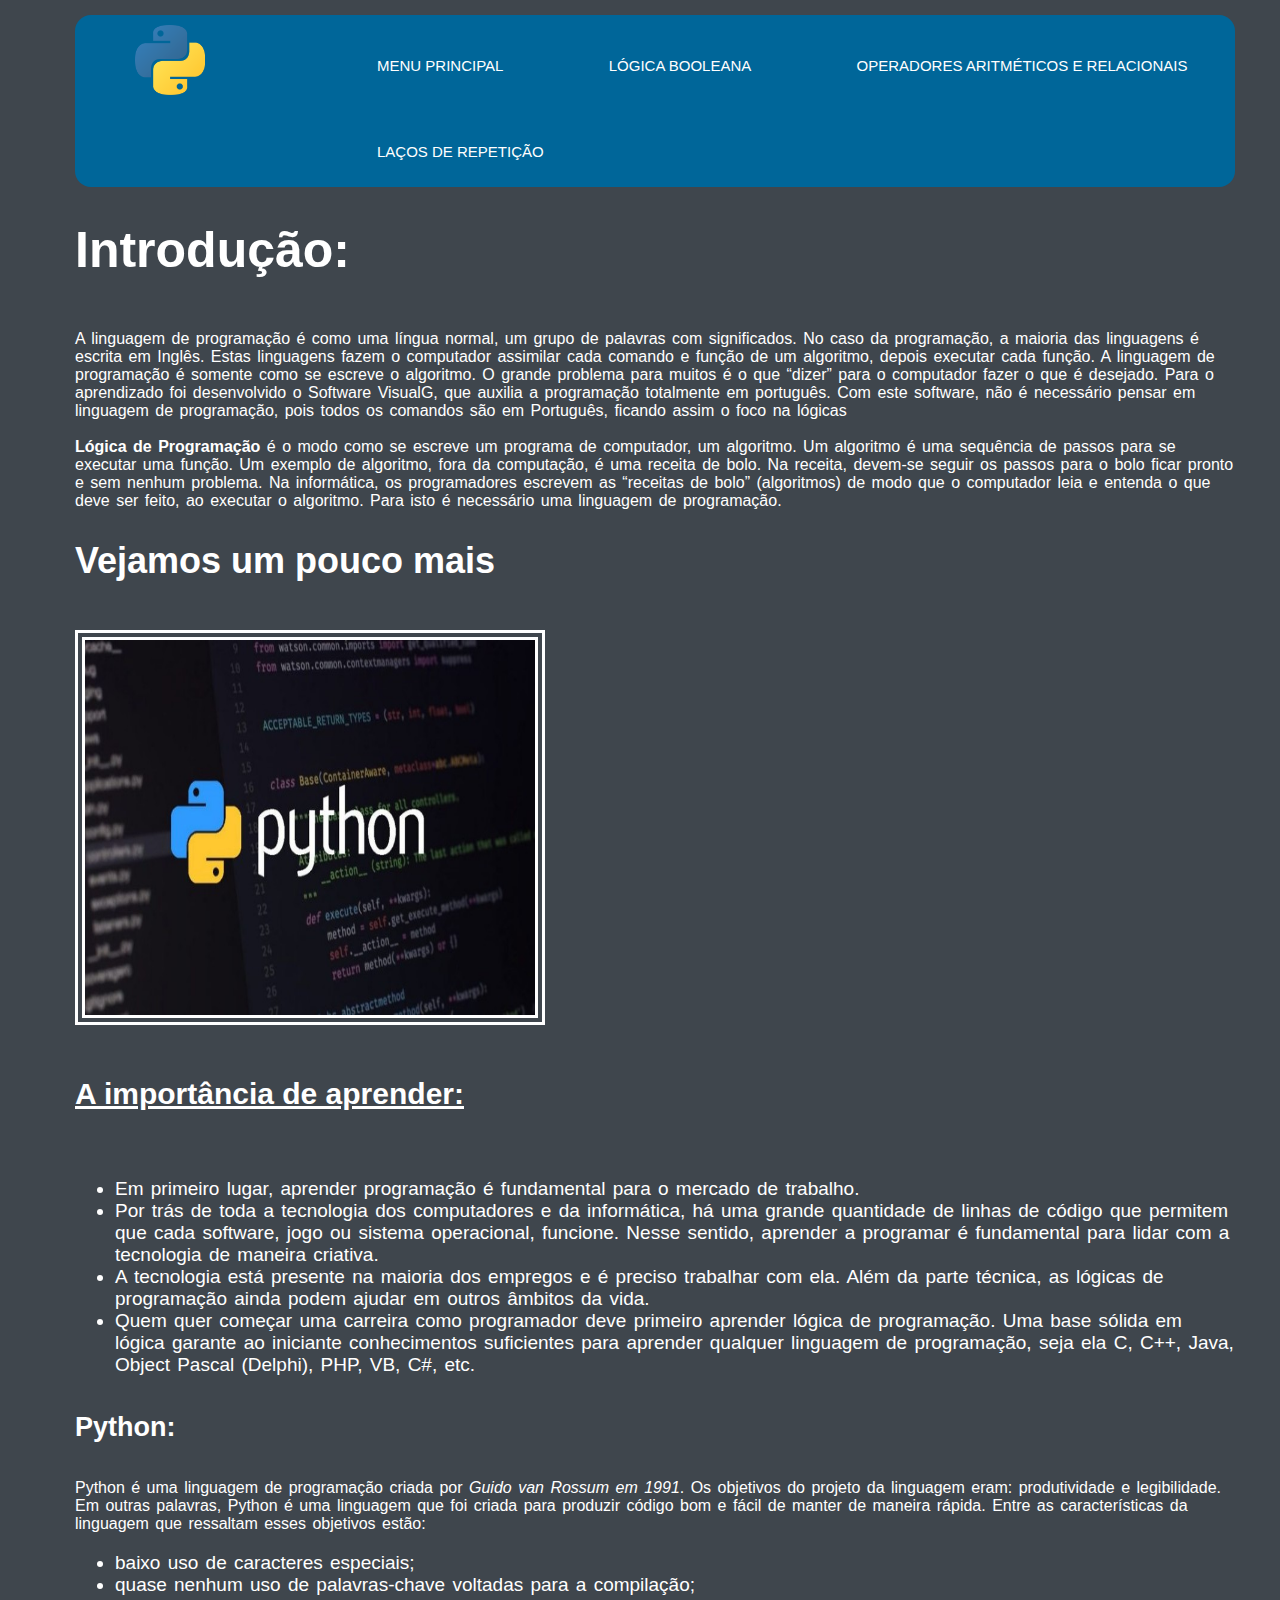
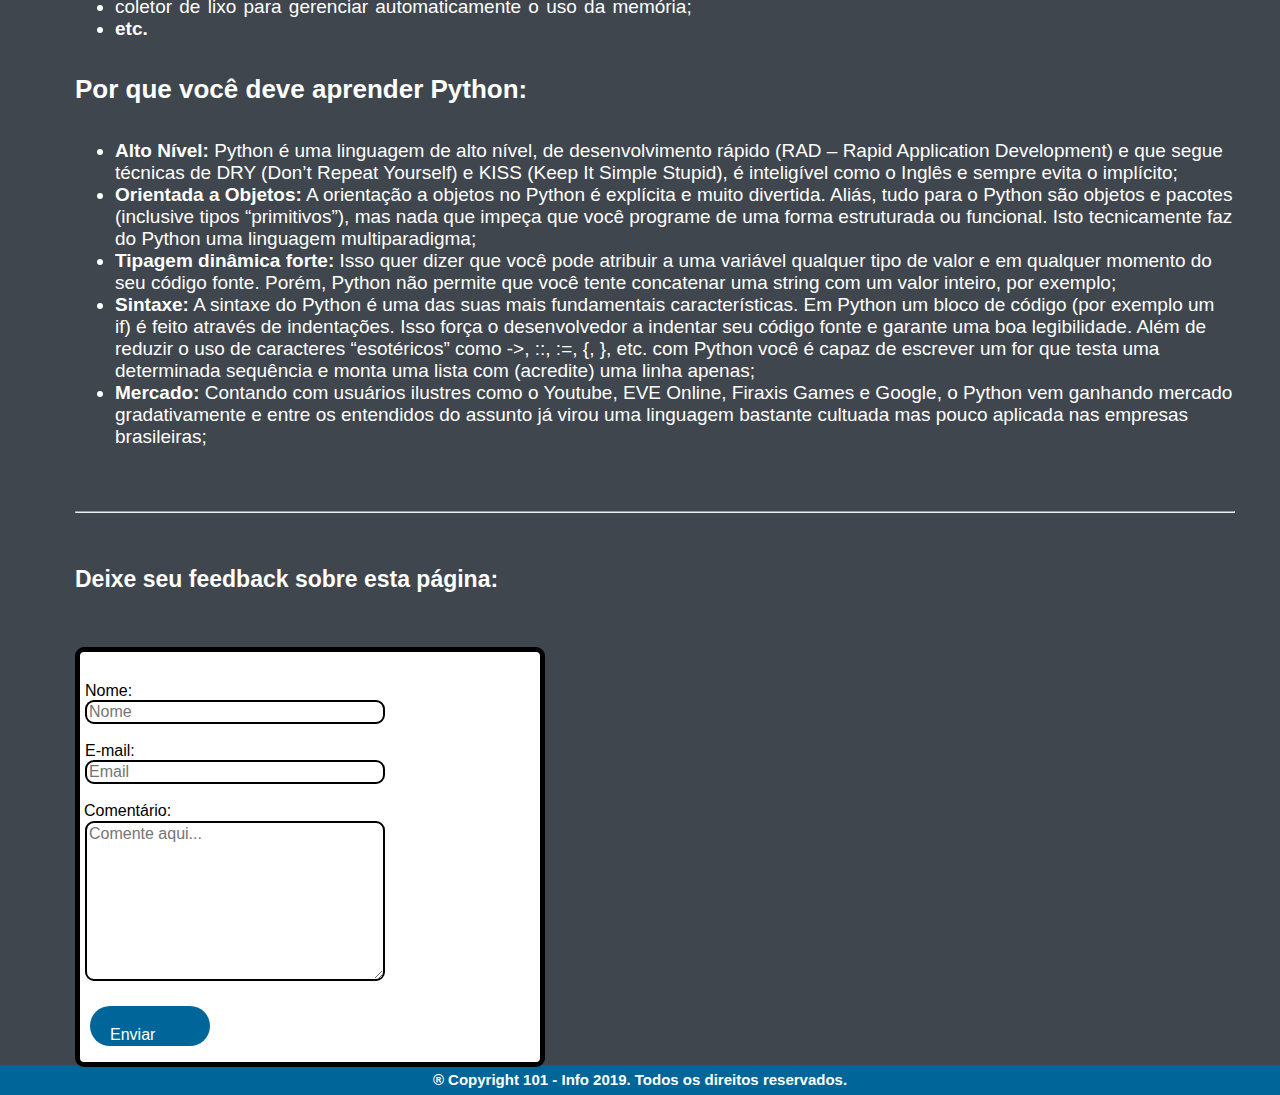
<file: html/index.html>
<!DOCTYPE html>
<html lang="pt-br">
<head>
	<title>Menu Principal</title>
	<meta charset="utf-8">
	<link rel="stylesheet" type="text/css" href="../CSS/home.css">
		<!-- 1.Keyword funciona como uma palavra chave para quem estiver navegando na internet e quando pesquisada essa palavra, apareça o nosso site -->
	<meta name="Keyword" content="python , sites, programação, linguagem">
		<!-- 2.Description seria um breve resumo do site ao todo -->
	<meta name="Description" content="Nosso site da introdução para a lógica de programação, mostrando suas funções e beneficios.">
		<!-- 3.Author é uma marca d'água do criador do site -->
	<meta name="Author" content="Gabriel João Rosa">
		<!-- 4.O favicon funciona como um ícone para o seu site -->
	<link rel="shortcut icon" type="image/x-icon" href="../img/favicon.png">
		<!-- 5. O refresh funciona como uma ferramenta para recarregar ou redirecionar para outra página -->
	<meta http-equiv="refresh" content="10000">

	<style>
		p{
			color: white;
		}
	</style>
</head>
	<body>
		<div id="topo"></div>
<!--=========================================================-->
		<header>
   <a href="#"><img id="animar" src="../img/logo.png" class="logo" alt="logo"></a>
    <div class="conteudo">
   
      <nav>
        <ul>
          <li><a href="index.html" accesskey="m">Menu principal</a></li>
          <li><a href="boleana.html" accesskey="b">Lógica Booleana</a></li>
          <li><a href="operadores.html" accesskey="o">Operadores aritméticos e relacionais</a></li>
          <li><a href="lacos.html" accesskey="p">Laços de repetição </a></li>
        
        </ul>
      </nav>
    </div>
  </header>
<!--=========================================================-->
	<h1 id="titulo">Introdução:</h1>
		<br>
			<p>A linguagem de programação é como uma língua normal, um grupo de palavras com significados. No caso da programação, a maioria das linguagens é escrita em Inglês. Estas linguagens fazem o computador assimilar cada comando e função de um algoritmo, depois executar cada função.
			A linguagem de programação é somente como se escreve o algoritmo. O grande problema para muitos é o que “dizer” para o computador fazer o que é desejado. Para o aprendizado foi desenvolvido o Software VisualG, que auxilia a programação totalmente em português. Com este software, não é necessário pensar em linguagem de programação, pois todos os comandos são em Português, ficando assim o foco na lógicas<br>
	<br>
			<strong>Lógica de Programação</strong> é o modo como se escreve um programa de computador, um algoritmo. Um algoritmo é uma sequência de passos para se executar uma função. Um exemplo de algoritmo, fora da computação, é uma receita de bolo. Na receita, devem-se seguir os passos para o bolo ficar pronto e sem nenhum problema. Na informática, os programadores escrevem as “receitas de bolo” (algoritmos) de modo que o computador leia e entenda o que deve ser feito, ao executar o algoritmo. Para isto é necessário uma linguagem de programação.</p>
	<br>
	<h2 id="veremos">Vejamos um pouco mais</h2>
		<br>
		<img id="imagens" src="../img/imagem.jpg" alt="imagemrepresentativa">
		<br>
		<br>
	<h3 style="font-size: 30px">A importância de aprender:</h3>
		<br>
			<ul>
				<li><p>Em primeiro lugar, aprender programação é fundamental para o mercado de trabalho.</li>
				<li><p>Por trás de toda a tecnologia dos computadores e da informática, há uma grande quantidade de linhas de código que permitem que cada software, jogo ou sistema operacional, funcione. Nesse sentido, aprender a programar é fundamental para lidar com a tecnologia de maneira criativa.</li>
				 <li><p>A tecnologia está presente na maioria dos empregos e é preciso trabalhar com ela. Além da parte técnica, as lógicas de programação ainda podem ajudar em outros âmbitos da vida.</li>
				<li><p>Quem quer começar uma carreira como programador deve primeiro aprender lógica de programação. Uma base sólida em lógica garante ao iniciante conhecimentos suficientes para aprender qualquer linguagem de programação, seja ela C, C++, Java, Object Pascal (Delphi), PHP, VB, C#, etc.</li>
			</ul>
	<!-- 6. A tag "a" seria para criar um link em uma frase ou palavra-->
	<h4 style="font-size: 27px">Python:</h4>
		
			<p>Python é uma linguagem de programação criada por <i>Guido van Rossum em 1991</i>. Os objetivos do projeto da linguagem eram: produtividade e legibilidade. Em outras palavras, Python é uma linguagem que foi criada para produzir código bom e fácil de manter de maneira rápida. Entre as características da linguagem que ressaltam esses objetivos estão:</p>
	<ul style="color: white">
		<li><p>baixo uso de caracteres especiais;</li>
		<li><p>quase nenhum uso de palavras-chave voltadas para a compilação;</li>
		<li><p>coletor de lixo para gerenciar automaticamente o uso da memória;</li>
		<li><p><b>etc.</b></li>
	</ul>
	
	
	<h4 style="font-size: 26px">Por que você deve aprender Python:</h4>

	<ul>
		<li><span><strong>Alto Nível:</strong></span> Python é uma linguagem de alto nível, de desenvolvimento rápido (RAD – Rapid Application Development) e que segue técnicas de DRY (Don’t Repeat Yourself) e KISS (Keep It Simple Stupid), é inteligível como o Inglês e sempre evita o implícito;</li>

		<li><span><strong>Orientada a Objetos:</strong></span> A orientação a objetos no Python é explícita e muito divertida. Aliás, tudo para o Python são objetos e pacotes (inclusive tipos “primitivos”), mas nada que impeça que você programe de uma forma estruturada ou funcional. Isto tecnicamente faz do Python uma linguagem multiparadigma;</li>

		<li><span><strong>Tipagem dinâmica forte:</strong></span> Isso quer dizer que você pode atribuir a uma variável qualquer tipo de valor e em qualquer momento do seu código fonte. Porém, Python não permite que você tente concatenar uma string com um valor inteiro, por exemplo;</li>

		<li><span><strong>Sintaxe:</strong></span> A sintaxe do Python é uma das suas mais fundamentais características. Em Python um bloco de código (por exemplo um if) é feito através de indentações. Isso força o desenvolvedor a indentar seu código fonte e garante uma boa legibilidade. Além de reduzir o uso de caracteres “esotéricos” como ->, ::, :=, {, }, etc. com Python você é capaz de escrever um for que testa uma determinada sequência e monta uma lista com (acredite) uma linha apenas;</li>

		<li><span><strong>Mercado:</strong></span> Contando com usuários ilustres como o Youtube, EVE Online, Firaxis Games e Google, o Python vem ganhando mercado gradativamente e entre os entendidos do assunto já virou uma linguagem bastante cultuada mas pouco aplicada nas empresas brasileiras;</li>
	</ul>
	<br><br>
	<hr>
	<h6 style="font-size: 23px">Deixe seu feedback sobre esta página:</h6>
 	

 	<form action="comentario.html">
    <div>
        <label for="nome">Nome:</label>
        <input type="text" id="nome" required="" placeholder="Nome" /><br><br>
    </div><br>
    <div>
        <label for="email">E-mail:</label>
        <input type="email" id="email" required="" placeholder="Email" /><br><br>
    </div><br>
    <div>
        <label for="Comentário">Comentário:</label>
        <textarea id="Comentário" placeholder="Comente aqui..." required=""></textarea>
    </div><br>
    <div >
        <button class="button">Enviar</button>
    </div>
</form>


<br class="ultim">

<!--botão-->

<button onclick="topFunction()" id="button" title="Volta ao topo">Topo</button>

<script>
//Quando o usuário rolar 60px para baixo, mostre o botão
window.onscroll = function() {scrollFunction()};

function scrollFunction() {
  if (document.body.scrollTop > 60 || document.documentElement.scrollTop > 60) {
    document.getElementById("button").style.display = "block";
  } else {
    document.getElementById("button").style.display = "none";
  }
}

// Quando o usuário clica no botão, volta na parte superior da página
function topFunction() {
  document.body.scrollTop = 0;
  document.documentElement.scrollTop = 0;
}
</script>

<nav class="ultimo">
  <h6>&#174; Copyright 101 - Info 2019. Todos os direitos reservados.</h6>
</nav>
 		
	</body>
</html>
</file>
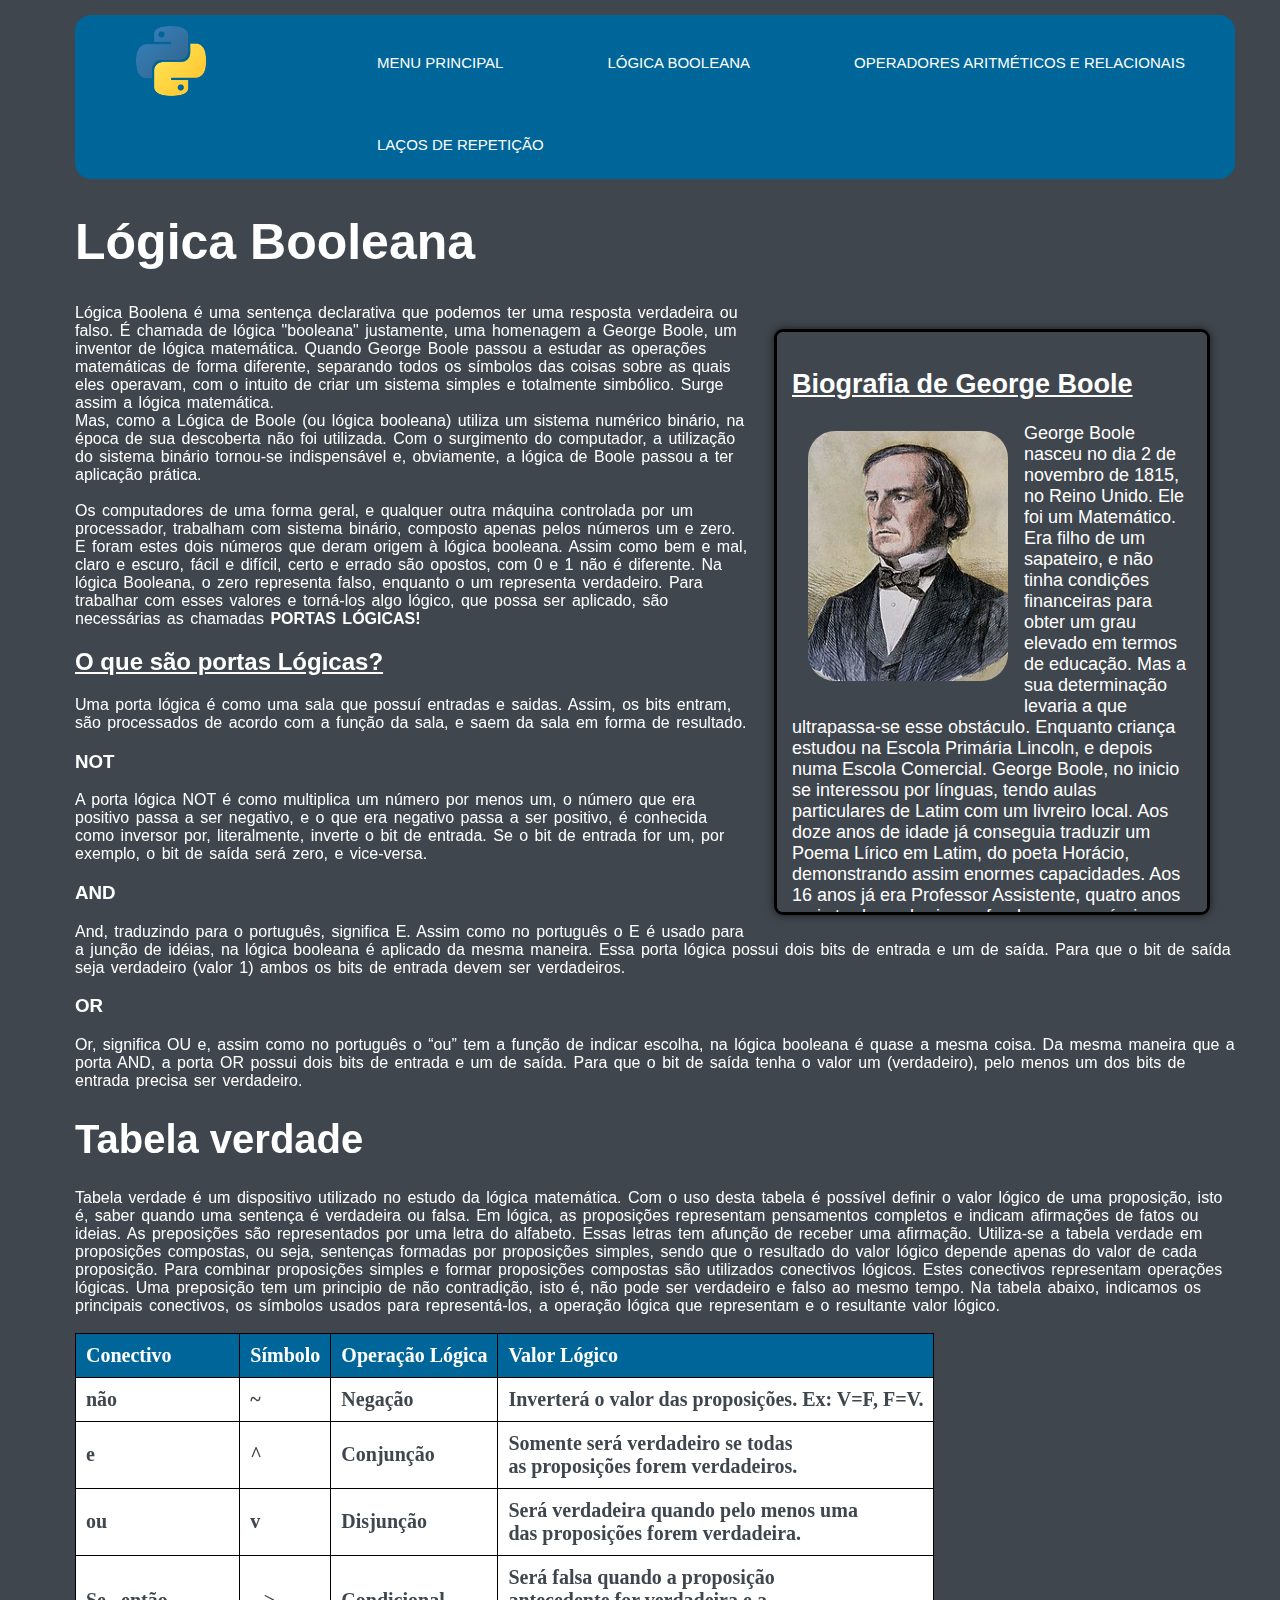
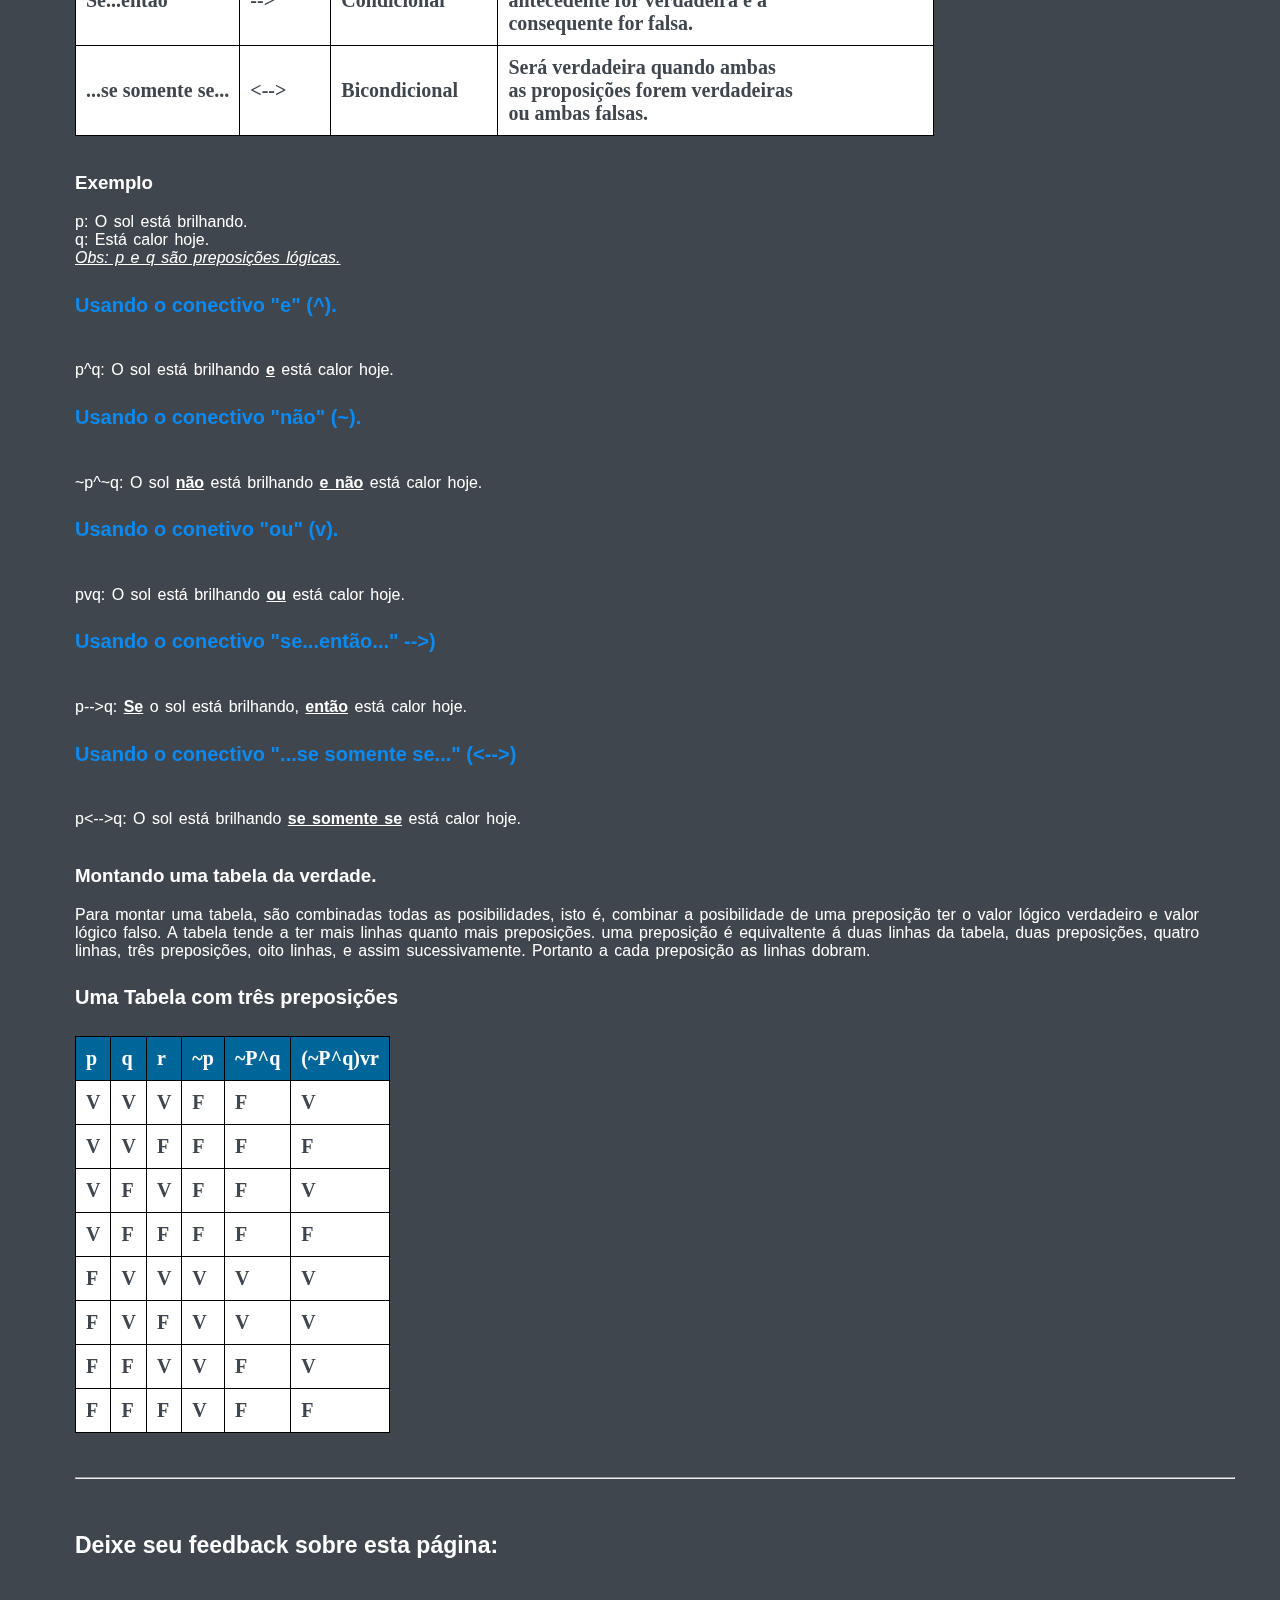
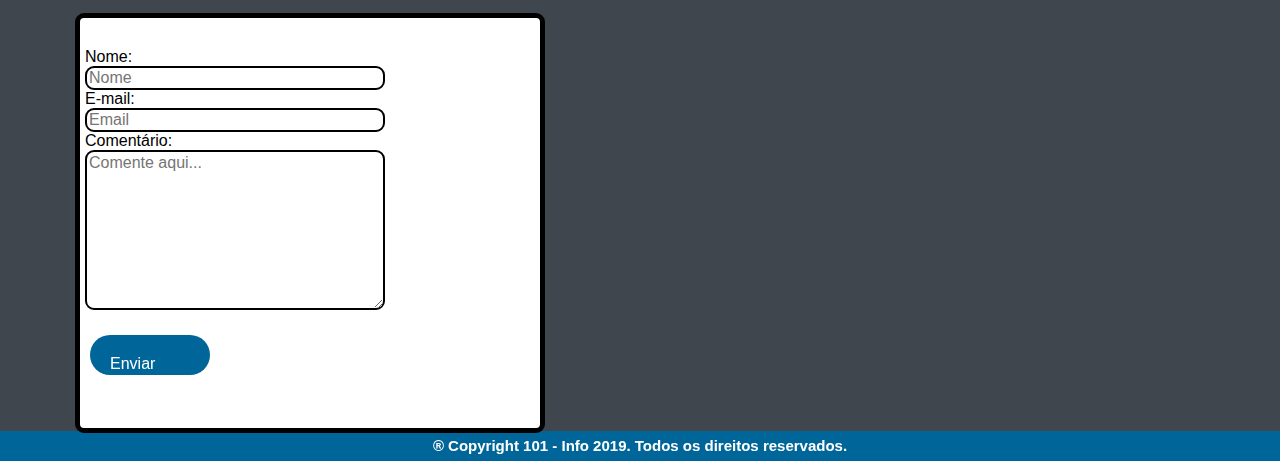
<file: html/boleana.html>
<!DOCTYPE html>
<html lang="pt-br">
<head>
  <title>Lógica Booleana</title>
  <meta charset="utf-8">
  <meta name="description" content="Lógica Booleana na linguagem Python!">
  <meta name="keywords" content="Lógica, Programação, Booleana, Python">
  <meta name="author" content="Benlove Anelus">
  <meta name="viewport" content="width=device-width, initial-scale=1.0">
  <meta http-equiv="refresh" content="120">
  <link rel="stylesheet" type="text/css" href="../CSS/Boleana.css">

 <link rel="shortcut icon" type="image/x-icon" href="../img/favicon.png">

 <style >
   .logo {
  width: 70px;
  height: 70px;
  float: left;
 margin-left: 60px; 
 margin-bottom: 30px;
 margin-top: 10px; 
  padding: 0px ;
  color: white;
  cursor: auto;  
}
#animar:hover{
        -webkit-transform: rotateZ(-30deg);
        -ms-transform: rotateZ(-30deg);
        transform: rotateZ(-30deg);
}

 </style>

</head>
<body>
  <header>
   <a href="#"><img id="animar" src="../img/logo.png" class="logo" alt="logo"></a>
    <div class="conteudo">
   
      <nav>
        <ul>
          <li><a href="index.html" accesskey="m">Menu principal</a></li>
          <li><a href="boleana.html" accesskey="b">Lógica Booleana</a></li>
          <li><a href="operadores.html" accesskey="o">Operadores aritméticos e relacionais</a></li>
          <li><a href="paulo.html" accesskey="p">Laços de repetição </a></li>
        
        </ul>
      </nav>
    </div>
  </header>
  
  <h1 id="titulo">Lógica Booleana</h1>


  <!-- Biografia de George-->
  
 <div class="biografia">
    <h2 >Biografia de George Boole</h2>
   <img src="../img/boole.jpg  " alt="boole">George Boole nasceu no dia 2 de novembro de 1815, no Reino Unido. Ele foi um Matemático. Era filho de um sapateiro, e não tinha condições financeiras para obter um grau elevado em termos de educação. Mas a sua determinação levaria a que ultrapassa-se esse obstáculo. Enquanto criança estudou na Escola Primária Lincoln, e depois numa Escola Comercial. George Boole, no inicio se interessou por línguas, tendo aulas particulares de Latim com um livreiro local. Aos doze anos de idade já conseguia traduzir um Poema Lírico em Latim, do poeta Horácio, demonstrando assim enormes capacidades. Aos 16 anos já era Professor Assistente, quatro anos mais tarde acabaria por fundar a sua própria Escola isto em 1835. Já a algum tempo que Boole estudava matemática sozinho, embora já seu Pai o tivesse estimulado quando era novo ao dar-lhe um ensaio de construção de Instrumentos Ópticos. Trabalhos de Laplace e Lagrange eram alvo do estudo de Boole, através de notas que retirava. Recebeu encorajamento de Duncan Gregory, Editor de um Jornal Matemático, para estudar em Cambrige. Contudo não abandonaria seus Pais, que necessitavam dos seus cuidados. <br>
   Em 1844, lançou um trabalho sobre, a Aplicação de métodos Algébricos, para a solução de Equações Diferenciais, recebendo uma medalha de Ouro da Royal Society.<br>

  A Analise Matemática da Lógica foi outro dos trabalhos publicados em 1847, que divulgou assim as ideias que tinha da Lógica Simbólica, assim a Lógica, apresentada por Aristóteles, poderá ser apresentada por Equações Algébricas. Boole disse inclusive. "Nós não necessitamos mais de associar Lógica e Metafísica, mas sim Lógica e Matemática".<br>

  Boole tornou-se rapidamente conhecido, e o seu trabalho e ideias reconhecidos por todos os Matemáticos Britânicos e não só. Em 1840, foi foi eleito para ocupar o lugar de Professor principal de Matemática na Irlanda, em Queen´s College em Cork. E seria ali, que Boole iria permanecer para o resto da vida. Uma investigação sobre as Leis do Pensamento, seria em 1854 a sua nova publicação, onde estão cimentadas as Teorias da Lógica e das Probabilidades. Ele conseguiu aquilo que é conhecido como Álgebra de Boole, pois abordou a Lógica, de forma a reduzi-la a uma Álgebra simples, inserindo Lógica em Matemática. Boole casou em 1855, com Mary Everest.<br>

  Em 1857 foi eleito membro da Royal Society, e recebeu Honras e reconhecimento das Universidades de Dublin e Oxford. Um trabalho sobre Equações Diferenciais em 1859, e em 1860 sobre cálculo de diferenças finitas, e outro sobre Métodos Gerais nas Probabilidades, foram alvo da investigação de Boole. Publicou muitos trabalhos, e foi o primeiro a investigar a propriedade básica dos números, tal como a Propriedade Distributiva. Do seu casamento, com Mary Everest teve cinco filhas. Boole viria a falecer em 1864, com apenas 49 anos de idade vitima de Pneumonia. Hoje em dia a Álgebra de Boole, é aplicada na construção dos Computadores, sendo assim uma das razões fundamentais da revolução que os computadores estão a ter no mundo de hoje, aplica-se igualmente à pesquisa de Inteligência Artificial e na ligação dos telefones, entre muitas outras aplicações.<br>

  Boole foi e continua a ser considerado pelos colegas de profissão, e por todos aqueles que se dedicam à matemática, como tendo sido um homem genial. A lei especial da Lógica de Boole diz que x em relação a y = x. Para isso ser verdade, x = 1 ou x = 0. Sendo assim, a Lógica de Boole tem de utilizar um sistema Binário. <br> 
George Boole faleceu aos 49 anos, no dia 8 de dezembro de 1864, na Irlanda, vítima de Pneumonia.  </div>
<!--Fim da biografia-->

<p class="paragrafo"> Lógica Boolena é uma sentença declarativa que podemos ter uma resposta verdadeira ou falso. É chamada de lógica "booleana" justamente, uma homenagem a George Boole, um inventor de lógica matemática.
Quando George Boole passou a estudar as operações matemáticas de forma diferente, separando todos os símbolos das coisas sobre as quais eles operavam, com o intuito de criar um sistema simples e totalmente simbólico. Surge assim a lógica matemática.<br> Mas, como a Lógica de Boole (ou lógica booleana) utiliza um sistema numérico binário, na época de sua descoberta não foi utilizada. Com o surgimento do computador, a utilização do sistema binário tornou-se indispensável e, obviamente, a lógica de Boole passou a ter aplicação prática.<br><br>
Os computadores de uma forma geral, e qualquer outra máquina controlada por um processador, trabalham com sistema binário, composto apenas pelos números um e zero. E foram estes dois números que deram origem à lógica booleana.
Assim como bem e mal, claro e escuro, fácil e difícil, certo e errado são opostos, com 0 e 1 não é diferente.
Na lógica Booleana, o zero representa falso, enquanto o um representa verdadeiro. Para trabalhar com esses valores e torná-los algo lógico, que possa ser aplicado, são necessárias as chamadas <b>PORTAS LÓGICAS!</b></p><br>


    <h2>O que são portas Lógicas?</h2>
    <p class="paragrafo">Uma porta lógica é como uma sala que possuí entradas e saidas. Assim, os bits entram, são processados de acordo com a função da sala, e saem da sala em forma de resultado. </p>
    <h3>NOT</h3>
    <p class="paragrafo">A porta lógica NOT é como multiplica um número por menos um, o número que era positivo passa a ser negativo, e o que era negativo passa a ser positivo, é conhecida como inversor por, literalmente, inverte o bit de entrada. Se o bit de entrada for um, por exemplo, o bit de saída será zero, e vice-versa.</p>
    <h3>AND</h3>
    <p class="paragrafo">And, traduzindo para o português, significa E. Assim como no português o E é usado para a junção de idéias, na lógica booleana é aplicado da mesma maneira.
    Essa porta lógica possui dois bits de entrada e um de saída. Para que o bit de saída seja verdadeiro (valor 1) ambos os bits de entrada devem ser verdadeiros.</p><br>
    <h3>OR</h3>
    <p class="paragrafo">Or, significa OU e, assim como no português o “ou” tem a função de indicar escolha, na lógica booleana é quase a mesma coisa. Da mesma maneira que a porta AND, a porta OR possui dois bits de entrada e um de saída.
    Para que o bit de saída tenha o valor um (verdadeiro), pelo menos um dos bits de entrada precisa ser verdadeiro.</p>


  <h1 id="subtitulo">Tabela verdade</h1>
  <p class="paragrafo">Tabela verdade é um dispositivo utilizado no estudo da lógica matemática. Com o uso desta tabela é possível definir o valor lógico de uma proposição, isto é, saber quando uma sentença é verdadeira ou falsa.

      Em lógica, as proposições representam pensamentos completos e indicam afirmações de fatos ou ideias.
      As preposições são representados por uma letra do alfabeto. Essas letras tem  afunção de receber uma afirmação.

      Utiliza-se a tabela verdade em proposições compostas, ou seja, sentenças formadas por proposições simples, sendo que o resultado do valor lógico depende apenas do valor de cada proposição.

      Para combinar proposições simples e formar proposições compostas são utilizados conectivos lógicos. Estes conectivos representam operações lógicas.
      Uma preposição tem um principio de não contradição, isto é, não pode ser verdadeiro e falso ao mesmo tempo.

      Na tabela abaixo, indicamos os principais conectivos, os símbolos usados para representá-los, a operação lógica que representam e o resultante valor lógico.</p>
      <br><br>
      <table>
        <tr>
          <th> Conectivo </th>
          <th> Símbolo </th>
          <th> Operação Lógica </th>
          <th>Valor Lógico</th>

        </tr>
     

         <tr>
            <td><b> não </b></td>
            <td><b> ~ </b></td>
            <td><b> Negação </b></td>
            <td><b>Inverterá o valor das proposições. Ex: V=F, F=V. </b></td>
        </tr>
      

        <tr>
            <td><b> e </b></td>
            <td><b> ^ </b></td>
            <td><b> Conjunção </b></td>
            <td><b>Somente será verdadeiro se todas <br> as proposições forem verdadeiros.</b></td>
        </tr>
        

        <tr>
          <td><b> ou </b></td>
          <td><b>  v  </b></td>
          <td><b> Disjunção </b></td>
          <td><b> Será verdadeira quando pelo menos uma <br> das proposições forem verdadeira.</b></td>
        </tr>
        
        <tr>
          <td><b>Se...então </b></td>
          <td><b> --&gt;  </b></td>
          <td><b> Condicional </b></td>
          <td><b>Será falsa quando a proposição<br> antecedente for verdadeira e a <br>consequente for falsa.</b></td>
        </tr>
        

        <tr>
          <td><b>...se somente se...</b></td>
          <td><b> &lt;--&gt; </b></td>
          <td><b> Bicondicional</b></td>
          <td><b>Será verdadeira quando ambas<br> as proposições forem verdadeiras <br> ou ambas falsas.</b></td>

        </tr>
      </table>
      <br>
             <h3> Exemplo </h3>
             <p class="paragrafo"> p: O sol está brilhando.<br> q: Está calor hoje. <br>
              <i><u>Obs: p e q são preposições lógicas.</u></i> </p>
             <h4 class="conectivo">Usando o conectivo "e" (^). </h4><br>
             <p class="paragrafo"> p^q: O sol está brilhando <strong><u>e</u></strong> está calor hoje. <br>
             <h4 class="conectivo">Usando o conectivo "não" (~).</h4> <br>
             <p class="paragrafo">~p^~q: O sol <strong><u>não</u></strong> está brilhando <strong><u>e não</u></strong> está calor hoje. </p><br>
             <h4 class="conectivo">Usando o conetivo "ou" (v).</h4><br>
             <p class="paragrafo"> pvq: O sol está brilhando <strong><u>ou</u></strong> está calor hoje.</p><br>
             <h4 class="conectivo">Usando o conectivo "se...então..." --&gt;)</h4><br>
             <p class="paragrafo">p--&gt;q: <strong><u>Se</u></strong> o sol está brilhando, <strong><u>então</u></strong> está calor hoje.</p><br>
             <h4 class="conectivo">Usando o conectivo "...se somente se..." (&lt;--&gt;)</h4><br>
             <p class="paragrafo"> p&lt;--&gt;q: O sol está brilhando <strong><u>se somente se</u></strong> está calor hoje.</p><br><br>
             <h3>Montando uma tabela da verdade. </h3>
             <p class="paragrafo">Para montar uma tabela, são combinadas todas as posibilidades, isto é, combinar a posibilidade de uma preposição ter o valor lógico verdadeiro e valor lógico falso. A tabela tende a ter mais linhas quanto mais preposições. uma preposição é equivaltente á duas linhas da tabela, duas preposições, quatro linhas, três preposições, oito linhas, e assim sucessivamente. Portanto a cada preposição as linhas dobram.</p>

             <h4>Uma Tabela com três preposições</h4>




  <table>
        <tr>

          <th> p </th>
          <th> q </th>
          <th> r </th>
          <th>~p </th>
          <th> ~P^q </th>
          <th> (~P^q)vr </th>
          

        </tr>
        
         <tr>
            <td><b> V </b></td>
            <td><b> V </b></td>
            <td><b> V </b></td>
            <td><b> F </b></td>
            <td><b> F </b></td>
            <td><b> V </b></td>
          </tr>

          <tr>
            <td><b> V </b></td>
            <td><b> V </b></td>
            <td><b> F </b></td>
            <td><b> F </b></td>
            <td><b> F </b></td>
            <td><b> F </b></td> 
          </tr>

          <tr>
            <td><b> V </b></td>
            <td><b> F </b></td>
            <td><b> V </b></td>
            <td><b> F </b></td>
            <td><b> F </b></td>
            <td><b> V </b></td> 
          </tr>

          <tr>
            <td><b> V </b></td>
            <td><b> F </b></td>
            <td><b> F </b></td>
            <td><b> F </b></td>
            <td><b> F </b></td>
            <td><b> F </b></td> 
          </tr>

          <tr>
            <td><b> F </b></td>
            <td><b> V </b></td>
            <td><b> V </b></td>
            <td><b> V </b></td>
            <td><b> V </b></td>
            <td><b> V </b></td>
          </tr>

          <tr>
            <td><b> F </b></td>
            <td><b> V </b></td>
            <td><b> F </b></td>
            <td><b> V </b></td>
            <td><b> V </b></td>
            <td><b> V </b></td>
          </tr>

          <tr>
            <td><b> F </b></td>
            <td><b> F </b></td>
            <td><b> V </b></td>
            <td><b> V </b></td>
            <td><b> F </b></td>
            <td><b> V </b></td>
          </tr>

          <tr>
            <td><b> F </b></td>
            <td><b> F </b></td>
            <td><b> F </b></td>
            <td><b> V </b></td>
            <td><b> F </b></td>
            <td><b> F </b></td>
          </tr>
            
</table>
<br><br>

<hr>
  <h6 style="font-size: 23px">Deixe seu feedback sobre esta página:</h6>

<form action="comentario.html">
    <div>
        <label for="nome">Nome:</label>
        <input type="text" id="nome" required="" placeholder="Nome" /><br>
    </div><br>
    <div>
        <label for="email">E-mail:</label>
        <input type="email" id="email" required="" placeholder="Email" /><br>
    </div><br>
    <div>
        <label for="Comentário">Comentário:</label>
        <textarea id="Comentário" placeholder="Comente aqui..." required=""></textarea>
    </div><br>
    <div >
        <button class="button">Enviar</button>
    </div>
</form>



<br class="ultim">

<!--botão-->

<button onclick="topFunction()" id="button" title="Volta ao topo">Topo</button>

<script>
//Quando o usuário rolar 60px para baixo, mostre o botão
window.onscroll = function() {scrollFunction()};

function scrollFunction() {
  if (document.body.scrollTop > 60 || document.documentElement.scrollTop > 60) {
    document.getElementById("button").style.display = "block";
  } else {
    document.getElementById("button").style.display = "none";
  }
}

// Quando o usuário clica no botão, volta na parte superior da página
function topFunction() {
  document.body.scrollTop = 0;
  document.documentElement.scrollTop = 0;
}
</script>

<nav class="ultimo">
  <h6>&#174; Copyright 101 - Info 2019. Todos os direitos reservados.</h6>
</nav>

</body>
</html>
</file>
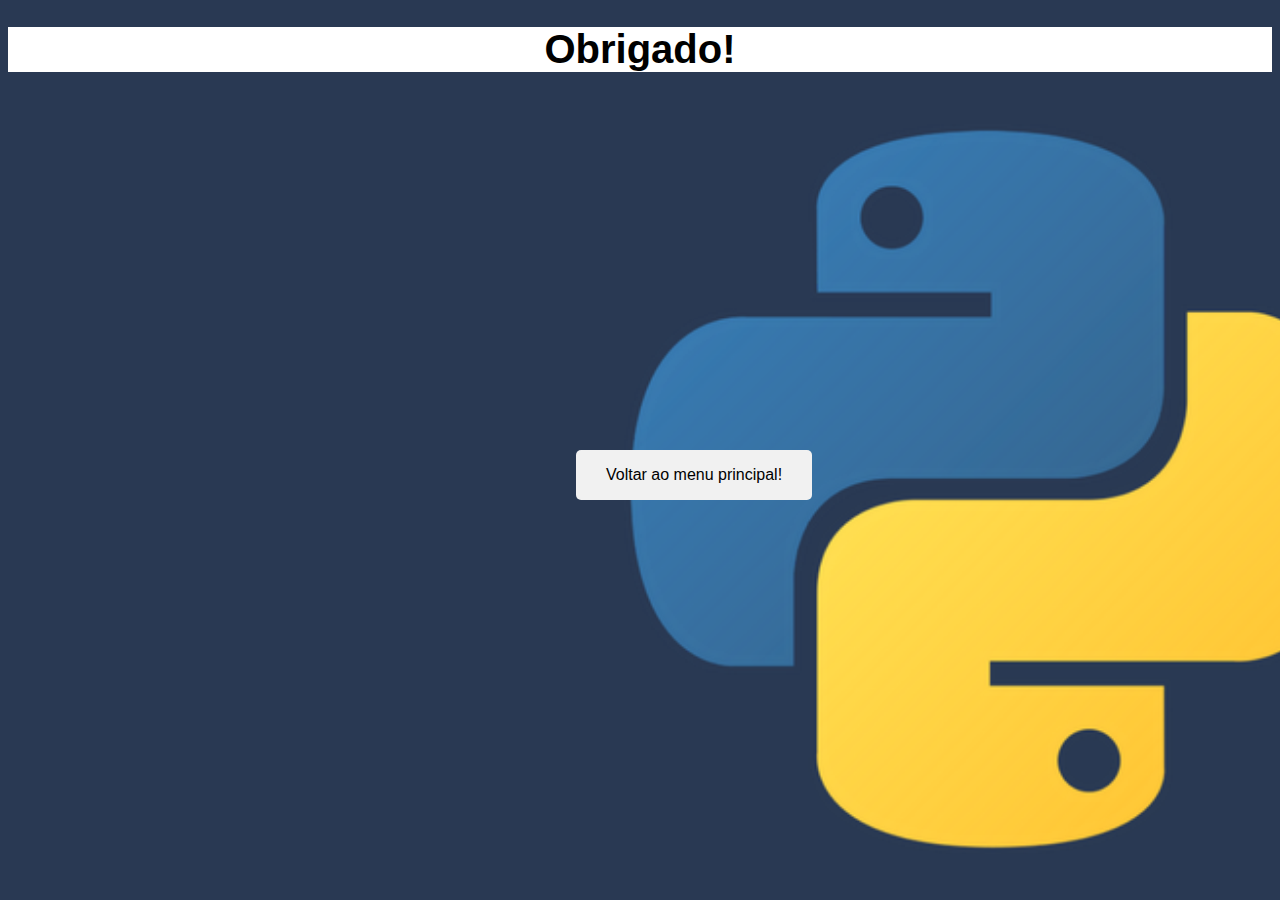
<file: html/comentario.html>
<!DOCTYPE html>
<html lang="pt-br">
<head>
  <title>Enviado com sucesso</title> 
  <meta charset="utf-8">
  <link rel="shortcut icon" type="image/x-icon" href="../img/favicon.png">

<style>
body {
  background-image: url(../img/enviado.png); 
  background-repeat: no-repeat;
  background-size: 2000px;
}

img

.conteudo {
  position: relative;
  width: 100%;
  max-width: 400px;
}

.conteudo img {
  width: 100%;
  height: auto;
}

.conteudo .botton {
  position: absolute;
  top: 50%;
  left: 45%;
  background-color: #f1f1f1;
  color: black;
  font-size: 16px;
  padding: 16px 30px;
  border: none;
  cursor: pointer;
  border-radius: 5px;
  text-align: center;
  text-decoration: none;
 font-family: Arial; }

.conteudo .botton:hover {
  background-color: #3f464d;
  color: white;
}
</style>
</head>
<body>
<script>alert('Enviado com sucesso!');</script>

  <h1 style="text-align: center; font-family: Arial; font-size: 40px; background-color: white;">Obrigado!</h1>
  
<div class="conteudo">
 
  <a href="index.html" class="botton">Voltar ao menu principal!</a>
</div>

</body>
</html>
</file>
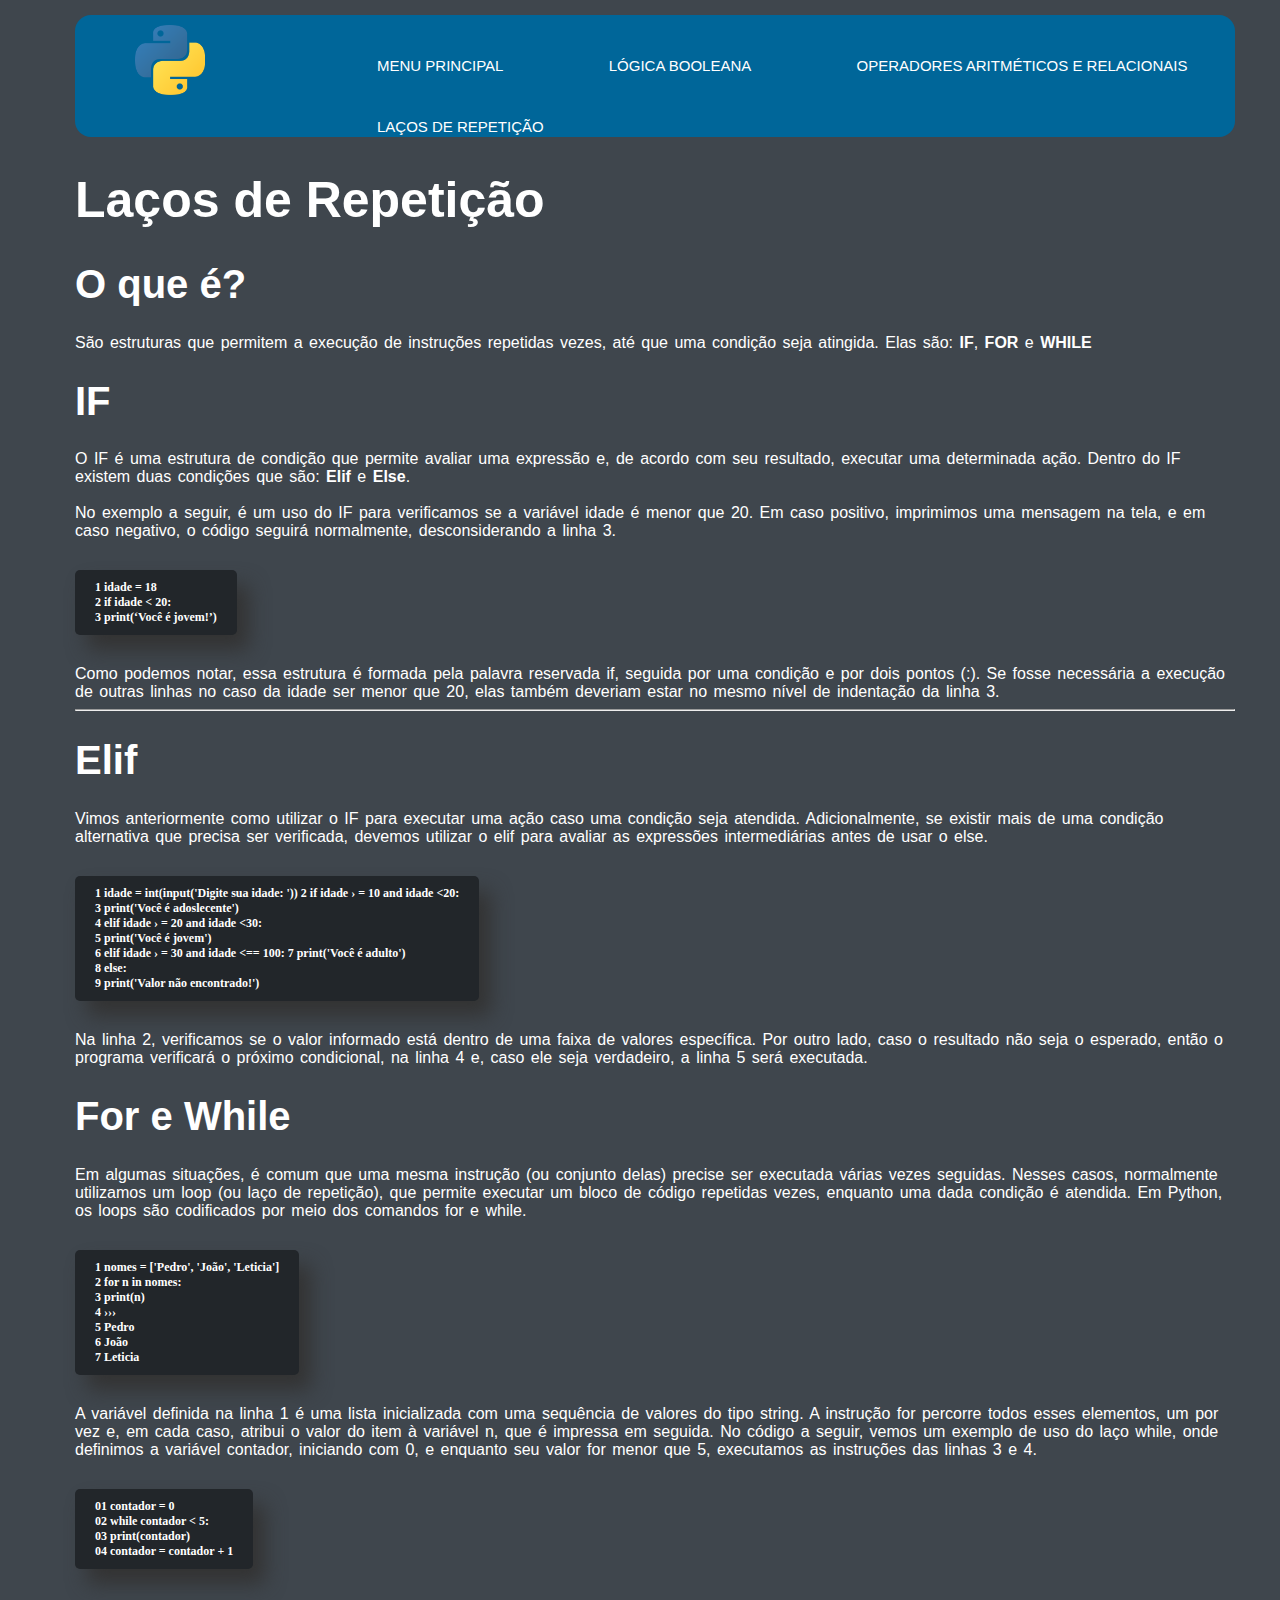
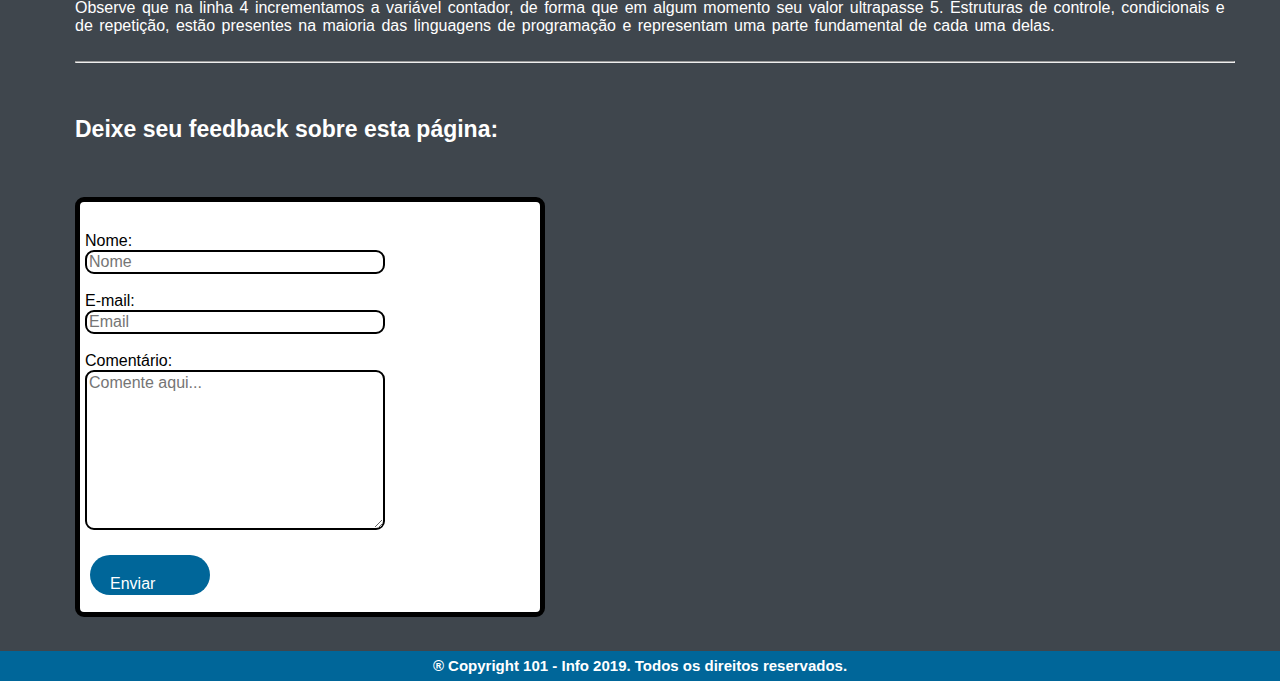
<file: html/lacos.html>
<!DOCTYPE html>
<html lang="pt-br">
<head>
	<title>Laços de Repetição</title>
  <meta charset="utf-8">
  <meta name="description" content="Laços de Repetição na linguagem Python">
    <meta name="keywords" content="Lógica, Programação, Laços de Repetição">
    <meta name="author" content="Paulo Ismaél">
  <link rel="stylesheet" type="text/css" href="../CSS/lacos.css">
  <link rel="shortcut icon" type="image/x-icon" href="../img/favicon.png">
</head>
<body>
<header>
   <a href="#"><img id="animar" src="../img/logo.png" class="logo" alt="logo"></a>
    <div class="conteudo">
   
      <nav>
        <ul>
          <li><a href="index.html" accesskey="m">Menu principal</a></li>
          <li><a href="boleana.html" accesskey="b">Lógica Booleana</a></li>
          <li><a href="operadores.html" accesskey="o">Operadores aritméticos e relacionais</a></li>
          <li><a href="paulo.html" accesskey="p">Laços de repetição </a></li>
        
        </ul>
      </nav>
    </div>
  </header>
	<h1 id="titulo">Laços de Repetição</h1>
	<h1 class="subtitulo">O que é?</h1>
		<p class="paragrafo">São estruturas que permitem a execução de instruções repetidas vezes, até que uma condição seja atingida. Elas são: <b>IF</b>, <b>FOR</b> e <b>WHILE</b>
    </p>
    <h1 class="subtitulo">IF</h1>
    <p class="paragrafo">O IF é uma estrutura de condição que permite avaliar uma expressão e, de acordo com seu resultado, executar uma determinada ação. Dentro do IF existem duas condições que são: <strong>Elif</strong> e <strong>Else</strong>.</p><br><br>
  <!-- IF-->
  <p class="paragrafo">No exemplo a seguir, é um uso do IF para verificamos se a variável idade é menor que 20. Em caso positivo, imprimimos uma mensagem na tela, e em caso negativo, o código seguirá normalmente, desconsiderando a linha 3.</p><br>
  <br>
  <p class="borda">1 idade = 18<br>
2 if idade &lt; 20:<br>
3     print(‘Você é jovem!’)
</p> <br><br>
<p class="paragrafo">Como podemos notar, essa estrutura é formada pela palavra reservada if, seguida por uma condição e por dois pontos (:). 
Se fosse necessária a execução de outras linhas no caso da idade ser menor que 20, elas também deveriam estar no mesmo nível de indentação da linha 3.</p><br>
<hr>
<h1 class="subtitulo"> Elif</h1>
  <p class="paragrafo">Vimos anteriormente como utilizar o IF para executar uma ação caso uma condição seja atendida. 
Adicionalmente, se existir mais de uma condição alternativa que precisa ser verificada, devemos utilizar o elif para avaliar as expressões intermediárias antes de usar o else.</p><br><br>
<p class="borda">1 idade = int(input('Digite sua idade: '))
2 if idade &rsaquo; = 10 and idade &lt;20:<br>
3    print('Você é adoslecente')<br>
4 elif idade &rsaquo; = 20 and idade &lt;30:<br>
5    print('Você é jovem')<br>
6 elif idade &rsaquo; = 30 and idade &lt;== 100:
7    print('Você é adulto')<br>
8 else:<br>
9    print('Valor não encontrado!')<br>
</p> <br><br>
  <p class="paragrafo">Na linha 2, verificamos se o valor informado está dentro de uma faixa de valores específica. 
Por outro lado, caso o resultado não seja o esperado, então o programa verificará o próximo condicional, na linha 4 e, caso ele seja verdadeiro, a linha 5 será executada.
  </p>
  <!--For e While-->
  <h1 class="subtitulo">For e While</h1>
  <p class="paragrafo">Em algumas situações, é comum que uma mesma instrução (ou conjunto delas) precise ser executada várias vezes seguidas. 
Nesses casos, normalmente utilizamos um loop (ou laço de repetição), que permite executar um bloco de código repetidas vezes, enquanto uma dada condição é atendida. 
Em Python, os loops são codificados por meio dos comandos for e while.</p>
<br><br>
<p class="borda">1 nomes = ['Pedro', 'João', 'Leticia']<br>
2 for n in nomes:<br>
3    print(n)<br>
4 &rsaquo;&rsaquo;&rsaquo;<br>
5 Pedro<br>
6 João<br>
7 Leticia<br>
</p> <br><br>
<p class="paragrafo">A variável definida na linha 1 é uma lista inicializada com uma sequência de valores do tipo string. 
A instrução for percorre todos esses elementos, um por vez e, em cada caso, atribui o valor do item à variável n, que é impressa em seguida. 
No código a seguir, vemos um exemplo de uso do laço while, onde definimos a variável contador, iniciando com 0, e enquanto seu valor for menor que 5, executamos as instruções das linhas 3 e 4.</p>
<br><br>
<p class="borda">01 contador = 0<br>
02 while contador &lt; 5:<br>
03     print(contador)<br>
04     contador = contador + 1<br>

</p> <br><br>
<p class="paragrafo">Observe que na linha 4 incrementamos a variável contador, de forma que em algum momento seu valor ultrapasse 5. 
Estruturas de controle, condicionais e de repetição, estão presentes na maioria das linguagens de programação e representam uma parte fundamental de cada uma delas.</p>
<br><br>

<hr>
  <h6 style="font-size: 23px">Deixe seu feedback sobre esta página:</h6>

<form action="comentario.html">
    <div>
        <label for="nome">Nome:</label>
        <input type="text" id="nome" required="" placeholder="Nome" /><br><br>
    </div><br>
    <div>
        <label for="email">E-mail:</label>
        <input type="email" id="email" required="" placeholder="Email" /><br><br>
    </div><br>
    <div>
        <label for="Comentário">Comentário:</label>
        <textarea id="Comentário" placeholder="Comente aqui..." required=""></textarea>
    </div><br>
    <div >
        <button class="button">Enviar</button>
    </div>
</form>
<br><br><br>

<nav class="ultimo">
  <h6>&#174; Copyright 101 - Info 2019. Todos os direitos reservados.</h6>
</nav>


  <button onclick="topFunction()" id="button" title="Volta ao topo">Topo</button>

<script>

window.onscroll = function() {scrollFunction()};

function scrollFunction() {
  if (document.body.scrollTop > 20 || document.documentElement.scrollTop > 20) {
    document.getElementById("button").style.display = "block";
  } else {
    document.getElementById("button").style.display = "none";
  }
}


function topFunction() {
  document.body.scrollTop = 0;
  document.documentElement.scrollTop = 0;
}
</script>
  
</body>
</html>
</file>
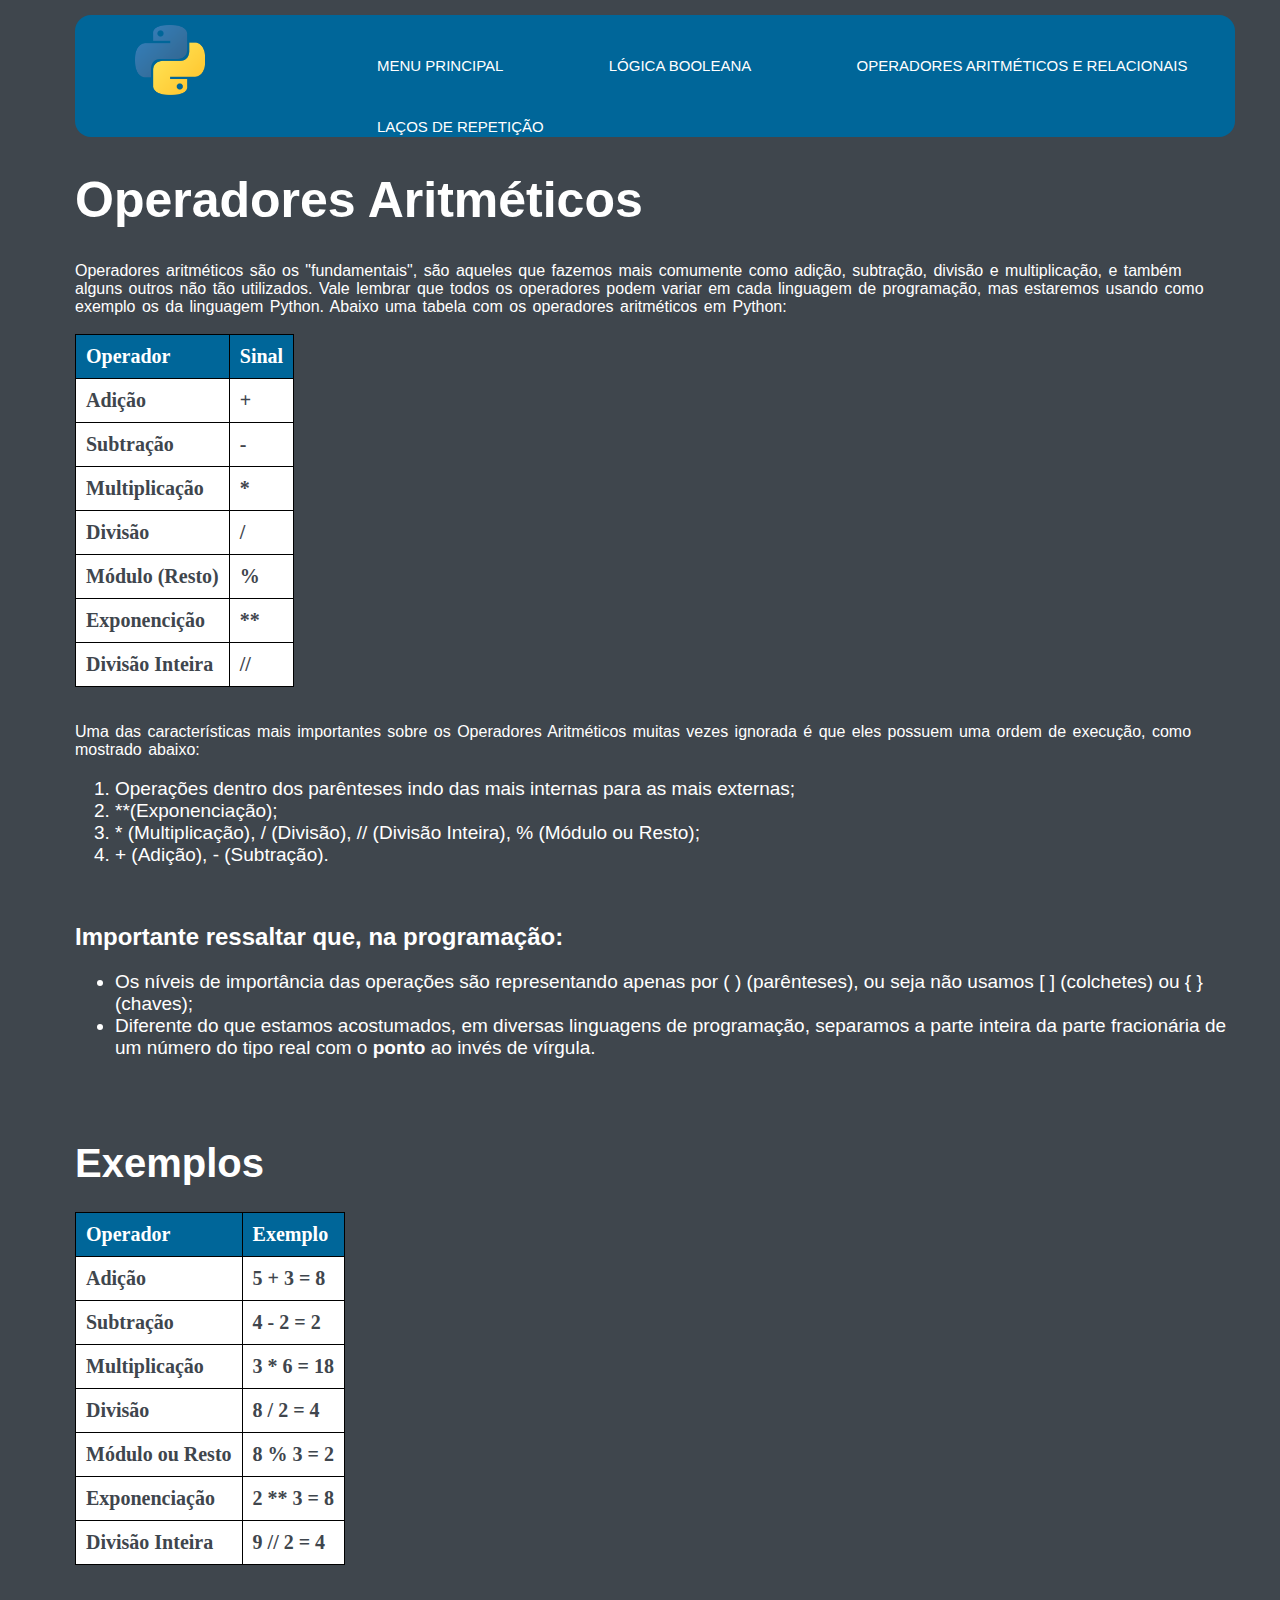
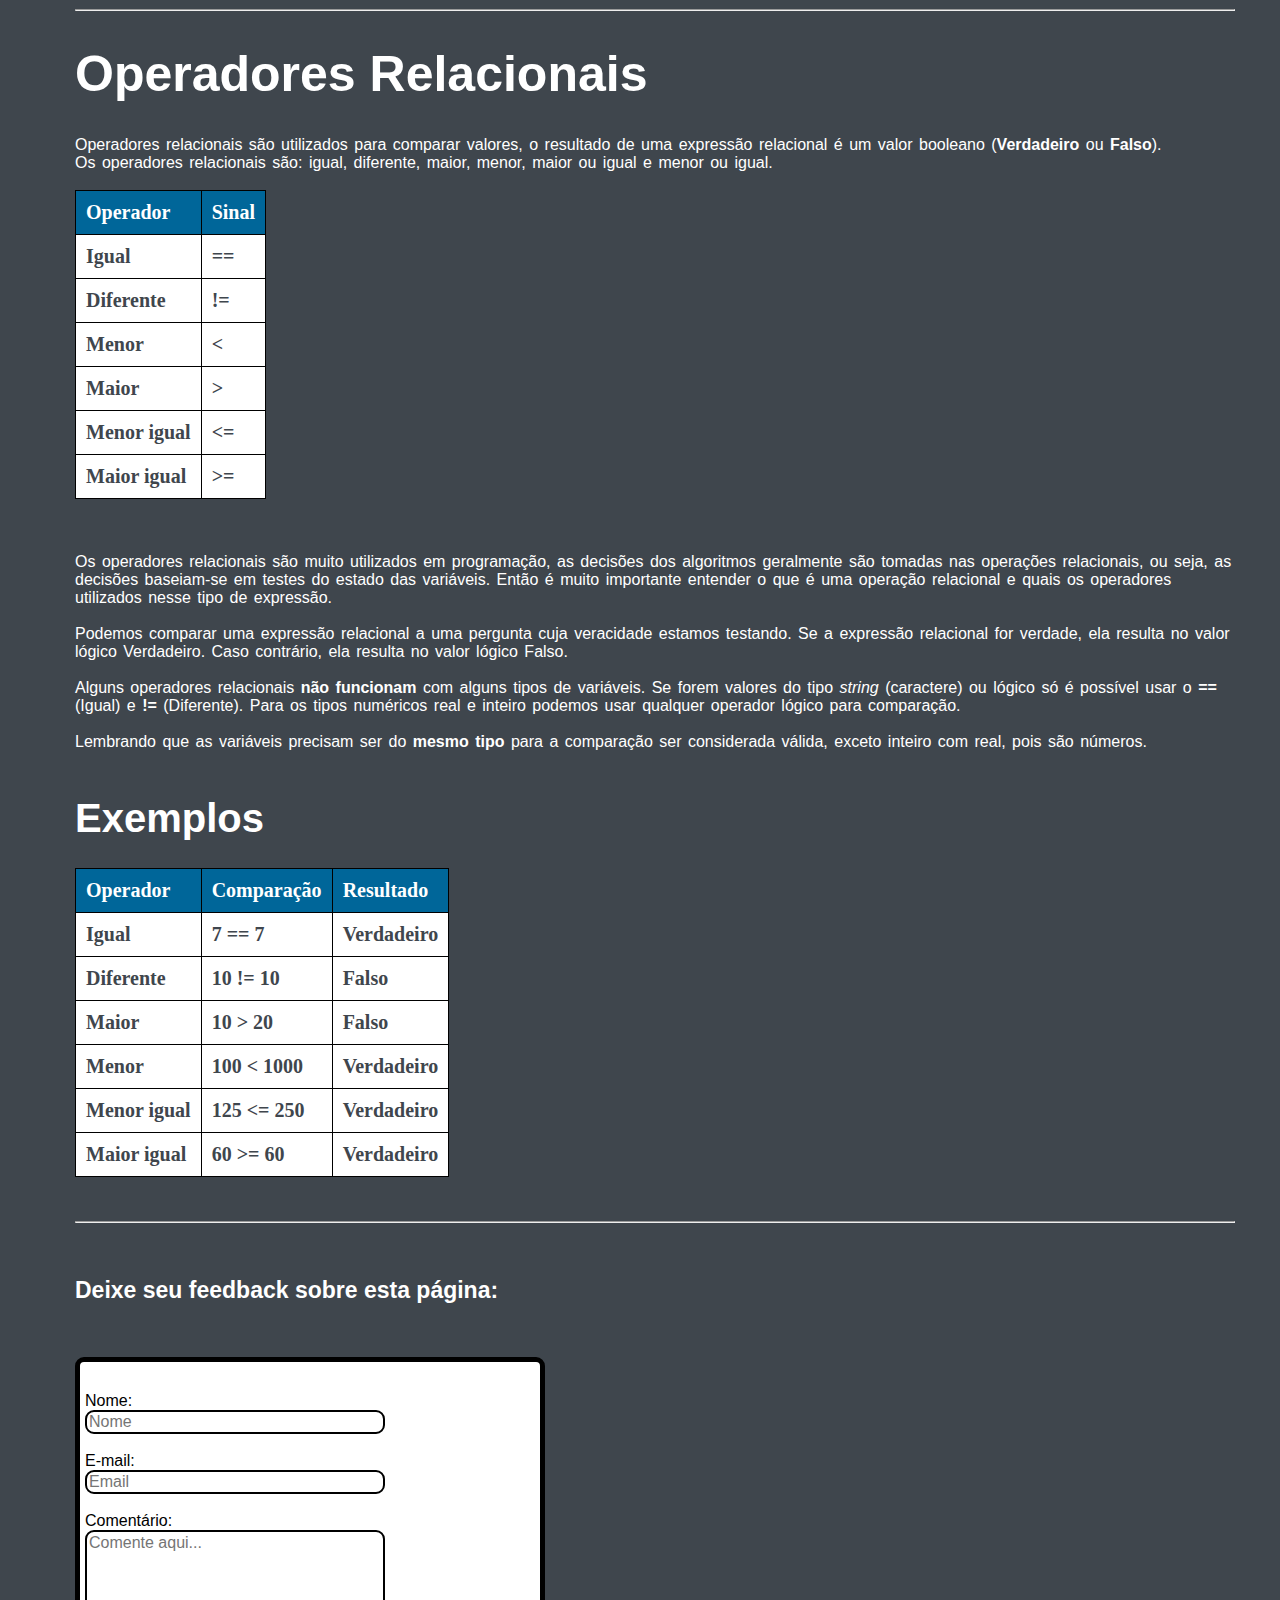
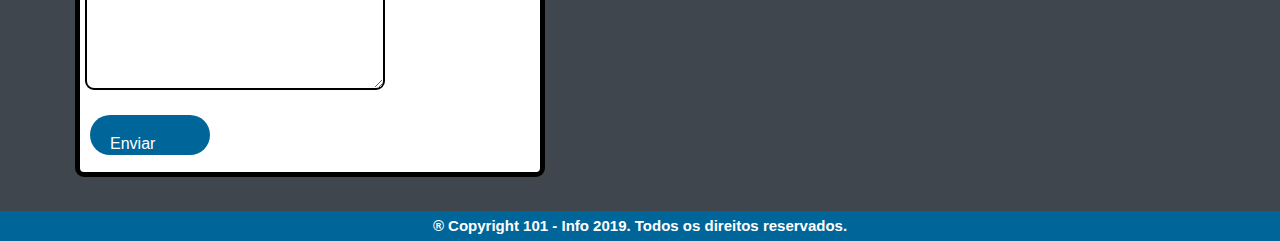
<file: html/operadores.html>
<!DOCTYPE html>
<html lang="pt-br">
<head>
	<title>Operadores</title>
	  <meta charset="utf-8">
	  <meta name="description" content="Operadores aritméticos e relacionais na linguagem Python!">
    <meta name="keywords" content="Lógica, Programação, Operadores, Aritméticos, Relacionais">
    <meta name="author" content="Carlos Eduardo">

    <link rel="stylesheet" type="text/css" href="../CSS/operadores.css">
	<link rel="shortcut icon" type="image/x-icon" href="../img/favicon.png">
</head>
<body>

<header>
   <a href="#"><img id="animar" src="../img/logo.png" class="logo" alt="logo"></a>
    <div class="conteudo">
   
      <nav>
        <ul>
          <li><a href="index.html" accesskey="m">Menu principal</a></li>
          <li><a href="boleana.html" accesskey="b">Lógica Booleana</a></li>
          <li><a href="operadores.html" accesskey="o">Operadores aritméticos e relacionais</a></li>
          <li><a href="paulo.html" accesskey="p">Laços de repetição </a></li>
        
        </ul>
      </nav>
    </div>
  </header>

<h1 class="titulo">Operadores Aritméticos</h1>

<p class="paragrafo">Operadores aritméticos são os "fundamentais", são aqueles que fazemos mais comumente como adição, subtração, divisão e multiplicação, e também alguns outros não tão utilizados. Vale lembrar que todos os operadores podem variar em cada linguagem de programação, mas estaremos usando como exemplo os da linguagem Python. Abaixo uma tabela com os operadores aritméticos em Python: </p><br><br>

<table>
  <tr>
    <th>Operador</th>
    <th>Sinal</th>
  </tr>
  <tr>
    <td><b>Adição</b></td>
    <td><b>+</b></td>
  </tr>
  <tr>
    <td><b>Subtração</b></td>
    <td><b>-</b></td>
  </tr>
  <tr>
    <td><b>Multiplicação</b></td>
    <td><b>*</b></td>
  </tr>
  <tr>
    <td><b>Divisão</b></td>
    <td><b>/</b></td>
  </tr>
  <tr>
    <td><b>Módulo (Resto)</b></td>
    <td><b>%</b></td>
  </tr>
  <tr>
    <td><b>Exponencição</b></td>
    <td><b>**</b></td>
  </tr>
  <tr>
    <td><b>Divisão Inteira</b></td>
    <td><b>//</b></td>
  </tr>
</table>
<br><br>

<p class="paragrafo">Uma das características mais importantes sobre os Operadores Aritméticos muitas vezes ignorada é que eles possuem uma ordem de execução, como mostrado abaixo:</p>

<ol>
  <li>Operações dentro dos parênteses indo das
mais internas para as mais externas;</li>
  <li>**(Exponenciação);</li>
  <li>* (Multiplicação), / (Divisão), // (Divisão Inteira), % (Módulo ou Resto);</li>
  <li>+ (Adição), - (Subtração).</li>
</ol>
<br>
<h2>Importante ressaltar que, na programação:</h2>
<ul>
  <li>Os níveis de importância das operações são
  representando apenas por ( ) (parênteses), ou seja
  não usamos [ ] (colchetes) ou
  { } (chaves);</li>
  <li>Diferente do que estamos acostumados, em diversas linguagens de
programação, separamos a parte inteira da parte fracionária de um
número do tipo real com o <strong>ponto</strong> ao invés de vírgula.</li>
</ul>
<br><br>

<h1 class="subtitulo">Exemplos</h1>

<table>
  <tr>
    <th>Operador</th>
    <th>Exemplo</th>
  </tr>
  <tr>
    <td><b>Adição</b></td>
    <td><b>5 + 3 = 8</b></td>
  </tr>
  <tr>
    <td><b>Subtração</b></td>
    <td><b>4 - 2 = 2</b></td>
  </tr>
  <tr>
    <td><b>Multiplicação</b></td>
    <td><b>3 * 6 = 18</b></td>
  </tr>
  <tr>
    <td><b>Divisão</b></td>
    <td><b>8 / 2 = 4</b></td>
  </tr>
  <tr>
    <td><b>Módulo ou Resto</b></td>
    <td><b>8 % 3 = 2</b></td>
  </tr>
  <tr>
    <td><b>Exponenciação</b></td>
    <td><b>2 ** 3 = 8</b></td>
  </tr>
  <tr>
    <td><b>Divisão Inteira</b></td>
    <td><b>9 // 2 = 4</b></td>
  </tr>
</table>
<br><br>

<hr>

  <h1 class="titulo">Operadores Relacionais</h1>
  

  <p class="paragrafo">Operadores relacionais são utilizados para comparar valores, o resultado de uma expressão relacional é um valor booleano (<b>Verdadeiro</b> ou <b>Falso</b>).<br> Os operadores relacionais são: igual, diferente, maior, menor, maior ou igual e menor ou igual.<br><br>

  <table>
  	<tr>
  		<th>Operador</th>
  		<th>Sinal</th>
  	</tr>
  	<tr>
  		<td><b>Igual</b></td>
  		<td><b>==</b></td>
  	</tr>
  	<tr>
  		<td><b>Diferente</b></td>
  		<td><b>!=</b></td>
  	</tr>
  	<tr>
  		<td><b>Menor</b></td>
  		<td><b>&lt;</b></td>
  	</tr>
  	<tr>
  		<td><b>Maior</b></td>
  		<td><b>></b></td>
  	</tr>
  	<tr>
  		<td><b>Menor igual</b></td>
  		<td><b>&lt;=</b></td>
  	</tr>
  	<tr>
  		<td><b>Maior igual</b></td>
  		<td><b>>=</b></td>
  	</tr>
  </table>
<br>

<p class="paragrafo"> <br><br>

Os operadores relacionais são muito utilizados em programação, as decisões dos algoritmos geralmente são tomadas nas operações relacionais, ou seja, as decisões baseiam-se em testes do estado das variáveis. Então é muito importante entender o que é uma operação relacional e quais os operadores utilizados nesse tipo de expressão.<br><br>

Podemos comparar uma expressão relacional a uma pergunta cuja
veracidade estamos testando. Se a expressão relacional for verdade, ela
resulta no valor lógico Verdadeiro. Caso contrário, ela resulta no valor
lógico Falso.<br><br>

Alguns operadores relacionais <strong>não funcionam</strong> com alguns tipos de variáveis. Se forem valores do tipo <i>string</i> (caractere)
ou lógico só é possível usar o <b>==</b> (Igual) e <b>!=</b> (Diferente). Para os tipos
numéricos real e inteiro podemos usar qualquer operador lógico para
comparação.<br><br>

Lembrando que as variáveis precisam ser do <strong>mesmo tipo</strong> para a
comparação ser considerada válida, exceto inteiro com real, pois são números.</p><br><br>

<h1 class="subtitulo">Exemplos</h1>

<table>
	<tr>
		<th>Operador</th>
		<th>Comparação</th>
		<th>Resultado</th>
	</tr>
	<tr>
		<td><b>Igual</b></td>
		<td><b>7 == 7</b></td>
		<td><b>Verdadeiro</b></td>
	</tr>
	<tr>
		<td><b>Diferente</b></td>
		<td><b>10 != 10</b></td>
		<td><b>Falso</b></td>
	</tr>
	<tr>
		<td><b>Maior</b></td>
		<td><b>10 > 20</b></td>
		<td><b>Falso</b></td>
	</tr>
	<tr>
		<td><b>Menor</b></td>
		<td><b>100 &lt; 1000</b></td>
		<td><b>Verdadeiro</b></td>
	</tr>
	<tr>
		<td><b>Menor igual</b></td>
		<td><b>125 &lt;= 250</b></td>
		<td><b>Verdadeiro</b></td>
	</tr>
	<tr>
		<td><b>Maior igual</b></td>
		<td><b>60 >= 60</b></td>
		<td><b>Verdadeiro</b></td>
	</tr>
</table>
<br><br>

<hr>
  <h6 style="font-size: 23px">Deixe seu feedback sobre esta página:</h6>

<form action="comentario.html">
    <div>
        <label for="nome">Nome:</label>
        <input type="text" id="nome" required="" placeholder="Nome" /><br><br>
    </div><br>
    <div>
        <label for="email">E-mail:</label>
        <input type="email" id="email" required="" placeholder="Email" /><br><br>
    </div><br>
    <div>
        <label for="Comentário">Comentário:</label>
        <textarea id="Comentário" placeholder="Comente aqui..." required=""></textarea>
    </div><br>
    <div >
        <button class="button">Enviar</button>
    </div>
</form>
<br><br><br>

<nav class="ultimo">
  <h6>&#174; Copyright 101 - Info 2019. Todos os direitos reservados.</h6>
</nav>


  <button onclick="topFunction()" id="button" title="Volta ao topo">Topo</button>

<script>

window.onscroll = function() {scrollFunction()};

function scrollFunction() {
  if (document.body.scrollTop > 20 || document.documentElement.scrollTop > 20) {
    document.getElementById("button").style.display = "block";
  } else {
    document.getElementById("button").style.display = "none";
  }
}


function topFunction() {
  document.body.scrollTop = 0;
  document.documentElement.scrollTop = 0;
}
</script>

</body>
</html>
</file>
<file: CSS/home.css>
body {  
  background-color: #3f464d;
  margin-bottom: 45px;
  margin-left: 75px;
  margin-right: 45px;
  margin-top: 15px;
 }
.conteudo {
  width: 80%;
  margin: 0 auto;
}
header { 
  background-color: #006699 ;
  border-radius: 16px;
}
header::after {
  content: '';
  display: table;
  clear: both;
}
div {
  float: right;
}
nav ul {
  margin: 0;
  padding: 0;
  list-style: none;
}

nav li {
  display: inline-block;     
  margin-left: 70px;
  padding-top: 39px;
  margin-bottom: 25px;
  position: relative;
}

nav a {
  color: yellow;
  text-decoration: none;
  text-transform: uppercase;
  font-size: 20px;
  font-family: Arial;
}




nav a {

          color: white;
          text-decoration: none;
          text-transform: uppercase;
          font-size: 15px;
          font-family: Arial;
        }

nav a:hover {
  color: yellow;
}
nav a::before {
  content: '';
  display: block;
  height: 5px;
  background-color: white;
  position: absolute;
  top: 0;
  width: 0%;
  transition: all ease-in-out 250ms;
}

nav a:hover::before {
  width: 100px;
}
a {
  font-family: Arial;
  font-size: 20px;
  padding-right: 30px;
  
}

a:hover {
  color: #1a0000;
  cursor: pointer;

}
h2{
  font-family: Arial;
  color: white;
  font-size: 40px
}
h3{
  font-family: Arial;
  color: white;
  font-size: 30px
}
h4{
  font-family: Arial;
  color: white;
}
h5{
  font-family: Arial;
  color: white;
}
h6{
  font-family: Arial;
  color: white;
}
p{
  font-family: arial;
  word-spacing: 2px;
  font-family: 'Open Sans', sans-serif;
  display:inline;
  color: white;
  text-align: justify;
}
ol{
  font-size: 19px;
  color: white;
  font-family: Arial;
}
ul{
  font-size: 19px;
  color: white;
  font-family: Arial;
}

label{
  color: white;
}
textarea {
   background-color: white;
   margin: 1px;
}
img{
  height: 60px;
}
form {
    /* Centralizar o form na página */
    width: 400px;
    /* Para ver as bordas do formulário */
    padding: 1em;
    border: 2px solid #CCC;
    border-radius: 1em;
    background-color: #006699;
}
#imagens{
  border: 10px double;
  border-color: white;
  height: 375px;
  width: 450px;
}
#titulo {  
  text-decoration-line: none;
  color: white;
  font-family: Arial;
  font-size: 50px;

}
#veremos{
  font-family: Arial;
  color: white;
  font-size: 36px;
}
h3 {
  text-decoration: underline;
}
 .logo {
  width: 70px;
  height: 70px;
  float: left;
 margin-left: 60px; 
 margin-bottom: 30px;
 margin-top: 10px; 
  padding: 0px ;
  color: white;
  cursor: auto;  
}

#animar:hover{
        -webkit-transform: rotateZ(-30deg);
        -ms-transform: rotateZ(-30deg);
        transform: rotateZ(-30deg);
}

#button {
  display: none;
  position: fixed;
  bottom: 20px;
  right: 30px;
  z-index: 99;
  font-size: 18px;
  border: solid white;
  background-color: #0a8af2;
  color: white;
  cursor: pointer;
  padding: 15px;
  border-radius: 4px;
}

#button:hover {
  background-color: #006699;
  border: solid #006699;
}

br.ultim{
  font-size: 50px;
}

form {
   
    width: 400px;
    height: 350px;
    color: white;
    background-color: white;
    float: left;
    padding: 30px;
    border: 5px solid black;
    border-radius: 9px;
    

  }


#nome{
  border: 2px solid black;
  border-radius: 9px;
}
#email{
  border: 2px solid black;
  border-radius: 9px;
}
#Comentário{
  border: 2px solid black;
  border-radius: 9px;
}



label {
    display: inline-block;
    width: 90px;
    text-align: justify;
    color: black;
    font-family: Arial;
}


input, textarea {
  
    font: 1em sans-serif;
    width: 300px;
    box-sizing: border-box;
    border: 1px solid #999;
    margin-right: 125px;
}


input:focus, textarea:focus {
    border-color: red ;
}



textarea {

    vertical-align: top;
    height: 10em;
    resize: vertical;
    margin-bottom: 25px;
}

.button {
  background-color: #006699; 
  border: 1px transparent;
  border-radius: 50px;
  color: white;
  padding: 20px;
  width: 5px;
  height: 1px;
  padding-right: 100px; 
  text-align: left;
  text-decoration: none;
  display: inline-block;
  font-size: 16px;
   margin-right: 300px;
  cursor: pointer;

}

.button:hover{
  background-color: #3f464d;
  color: #006699;
}

/* copyright*/
nav.ultimo {
    margin: -80px;
    padding-right:30px; 
    padding-top: 30px;
    margin-top: 400px;
    margin-bottom: -10px;
    background-color: #006699 ;

  
}
nav h6{
    color: white;
    text-align: center;
    font-size: 15px;
    margin-bottom: -202px;
    margin-top: -24px;
}
</file>
<file: CSS/Boleana.css>
/*Cabeçalho*/

body {
  
  background-color: #3f464d;
  margin-bottom: 45px;
  margin-left: 75px;
  margin-right: 45px;
  margin-top: 15px; 
  overflow-x: hidden;
 }

.conteudo {
  width: 80%;
  margin: 0 auto;
}

header {
  
  background-color: #006699 ;
  border-radius: 16px;

}


header::after {
  content: '';
  display: table;
  clear: both;
}

div {
  float: right;
                }

nav ul {
  margin: 0;
  padding: 0;
  list-style: none;
}

nav li {
  display: inline-block;     /*para ajustar mais pra cima*/
  margin-left: 70px;
  padding-top: 39px;
  margin-bottom: 25px;
  position: relative;
}

nav a {
  color: yellow;
  text-decoration: none;
  text-transform: uppercase;
  font-size: 20px;
  font-family: Arial;
}




nav a {

          color: white;
          text-decoration: none;
          text-transform: uppercase;
          font-size: 15px;
          font-family: Arial;
        }

nav a:hover {
  color: yellow;
}
nav a::before {
  content: '';
  display: block;
  height: 5px;
  background-color: white;
  position: absolute;
  top: 0;
  width: 0%;
  transition: all ease-in-out 250ms;
}

nav a:hover::before {
  width: 100px;
}
a {
  font-family: Arial;
  font-size: 20px;
  padding-right: 30px;
  
}

a:hover {
  color: #1a0000;
  cursor: pointer;

}



/*h1, lógica b..*/ 
#titulo {  
  text-decoration-line: none;
  color: white;
  font-family: Arial;
  font-size: 50px;

}


#subtitulo{
  color: white;
  font-family: Arial;
  font-size: 40px;

}


/* tabela*/ 
table, th, td {
                    border: 1px solid black;
                    border-spacing: 0px;
                    text-align: justify;
                    color: black;
                    padding-right: 10px;
                    padding-left: 10px;
                    padding-top: 10px;
                    padding-bottom: 10px;
                  }
table {
  border-collapse: collapse;
  font-size: 20px;
  border-radius: 50px;
}

th        {
            background-color: #006699;
            color: white;
           }
  

td        {
                 
                 background-color: white;
                 color: #3f464d ;
              }

 h4.conectivo  {
                    color: #0a8af2 ;
                    font-family: Arial;
               }

/*paragrafo*/


p.paragrafo{
  font-family: arial;
  word-spacing: 2px;
  font-family: 'Open Sans', sans-serif;
  display:inline;
  color: white;
  text-align: justify;
}

h4 {
  font-family: Arial;
}


/*Biografia*/

div.biografia{
  background: #3f464d;
  color:white;
  overflow-x: hidden;
  border: 3px solid black;
  border-radius: 9px;
  float: right;
  padding: 15px;
  margin: 25px;
  width: 400px;
  height: 550px;
  font-size: 18px;
  font-family: Arial;
  box-shadow: 0 0 8px rgba(0,0,0,0.6);
  
  
}

img {
    height: 250px; 
    width: 200px;
    float: left;
    border: transparent thin solid;
    border-radius: 33px;
    padding: 5px;
    margin: 2px 10px 10px ;

}
div br {
 font-size: 30px;
}

 h2{
  text-decoration: underline;
  color: white;
  font-family: Arial;
}

h3 {
  font-family: arial;
  color: white;
}
h4 {
  font-size: 20px;
  color: white;
}

h6{
  font-family: Arial;
  color: white;
}

#button {
  display: none;
  position: fixed;
  bottom: 20px;
  right: 30px;
  z-index: 99;
  font-size: 18px;
  border: solid white;
  background-color: #0a8af2;
  color: white;
  cursor: pointer;
  padding: 15px;
  border-radius: 4px;
}

#button:hover {
  background-color: #006699;
  border: solid #006699;
}

br.ultim{
  font-size: 50px;
}


/*Formas*/

form {
   
    width: 400px;
    height: 350px;
    color: white;
    background-color: white;
    float: left;
    padding: 30px;
    border: 5px solid black;
    border-radius: 9px;
    

  }


#nome{
  border: 2px solid black;
  border-radius: 9px;
}
#email{
  border: 2px solid black;
  border-radius: 9px;
}
#Comentário{
  border: 2px solid black;
  border-radius: 9px;
}



label {
    display: inline-block;
    width: 90px;
    text-align: justify;
    color: black;
    font-family: Arial;
}


input, textarea {
  
    font: 1em sans-serif;
    width: 300px;
    box-sizing: border-box;
    border: 1px solid #999;
    margin-right: 125px;
}


input:focus, textarea:focus {
    border-color: red ;
}



textarea {

    vertical-align: top;
    height: 10em;
    resize: vertical;
    margin-bottom: 25px;
}

.button {
  background-color: #006699; 
  border: 1px transparent;
  border-radius: 50px;
  color: white;
  padding: 20px;
  width: 5px;
  height: 1px;
  padding-right: 100px; 
  text-align: left;
  text-decoration: none;
  display: inline-block;
  font-size: 16px;
   margin-right: 300px;
  cursor: pointer;

}

.button:hover{
  background-color: #3f464d;
  color: #006699;
}

/* copyright*/
nav.ultimo {
    margin: -80px;
    padding-right:30px; 
    padding-top: 30px;
    margin-top: 400px;
    margin-bottom: -10px;
    background-color: #006699 ;

  
}
nav h6{
    color: white;
    text-align: center;
    font-size: 15px;
    margin-bottom: -202px;
    margin-top: -24px;
}
</file>
<file: CSS/lacos.css>
body {
  
 background-color: #3f464d;
  margin-bottom: 45px;
  margin-left: 75px;
  margin-right: 45px;
  margin-top: 15px; 
  overflow-x: hidden;
 }

.container {
  width: 80%;
  margin: 0 auto;
}

header {
  
  background-color: #006699 ;
  border-radius: 16px;

}


header::after {
  content: '';
  display: table;
  clear: both;
}

.conteudo {
  width: 80%;
  margin: 0 auto;
}

.logo {
  width: 70px;
  height: 70px;
  float: left;
 margin-left: 60px; 
 margin-bottom: 30px;
 margin-top: 10px; 
  padding: 0px ;
  color: white;
  cursor: auto;  
}

#animar:hover{
        -webkit-transform: rotateZ(-30deg);
        -ms-transform: rotateZ(-30deg);
        transform: rotateZ(-30deg);
}


div {
  float: right;
}

nav ul {
  margin: 0;
  padding: 0;
  list-style: none;
}

nav li {
  display: inline-block;
  margin-left: 70px;
  padding-top: 39px;

  position: relative;
}

nav a {
  color: yellow;
  text-decoration: none;
  text-transform: uppercase;
  font-size: 20px;
}




nav a {

          color: white;
          text-decoration: none;
          text-transform: uppercase;
          font-size: 15px;
          font-family: Arial;
        }

nav a:hover {
  color: yellow;
}
nav a::before {
  content: '';
  display: block;
  height: 5px;
  background-color: white;
  position: absolute;
  top: 0;
  width: 0%;
  transition: all ease-in-out 250ms;
}

nav a:hover::before {
  width: 100px;
}

#titulo{  
  text-decoration-line: none;
  color: white;
  font-family: Arial;
  font-size: 50px;

}

h1.subtitulo{
   color: white;
  font-family: Arial;
  font-size: 40px;

}

a {
  font-family: Arial;
  font-size: 20px;
  padding-right: 30px;
  
}

a:hover {
  color: #1a0000;

}

ul {
  font-size: 19px;
  color: white;
  font-family: Arial;
}

p.paragrafo{
  font-family: arial;
  word-spacing: 2px;
  font-family: 'Open Sans', sans-serif;
  display:inline;
  color: white;
  text-align: justify;


}
p.borda {
      display: inline-block;
      padding: 10px 20px;

      color:  #ffffff;
      font-size: 12px;
      font-weight: 600;

      border-radius: 5px;
      background: #22262a;
      box-shadow: 12px 15px 20px rgb(51, 51, 51);
    }

form {
   
    width: 400px;
    height: 350px;
    color: white;
    background-color: white;
    float: left;
    padding: 30px;
    border: 5px solid black;
    border-radius: 9px;
    

  }


#nome{
  border: 2px solid black;
  border-radius: 9px;
}
#email{
  border: 2px solid black;
  border-radius: 9px;
}
#Comentário{
  border: 2px solid black;
  border-radius: 9px;
}



label {
    display: inline-block;
    width: 90px;
    text-align: justify;
    color: black;
    font-family: Arial;
}


input, textarea {
  
    font: 1em sans-serif;
    width: 300px;
    box-sizing: border-box;
    border: 1px solid #999;
    margin-right: 125px;
}


input:focus, textarea:focus {
    border-color: red ;
}



textarea {

    vertical-align: top;
    height: 10em;
    resize: vertical;
    margin-bottom: 25px;
}

.button {
  background-color: #006699; 
  border: 1px transparent;
  border-radius: 50px;
  color: white;
  padding: 20px;
  width: 5px;
  height: 1px;
  padding-right: 100px; 
  text-align: left;
  text-decoration: none;
  display: inline-block;
  font-size: 16px;
   margin-right: 300px;
  cursor: pointer;

}

.button:hover{
  background-color: #3f464d;
  color: #006699;
}

nav.ultimo {
    margin: -80px;
    padding-right:30px; 
    padding-top: 30px;
    margin-top: 400px;
    margin-bottom: -10px;
    background-color: #006699 ;

  
}
nav h6{
    color: white;
    text-align: center;
    font-size: 15px;
    margin-bottom: -202px;
    margin-top: -24px;
}

#button {
  display: none;
  position: fixed;
  bottom: 20px;
  right: 30px;
  z-index: 99;
  font-size: 18px;
  border: solid white;
  background-color: #0a8af2;
  color: white;
  cursor: pointer;
  padding: 15px;
  border-radius: 4px;
}

#button:hover {
  background-color: #006699;
  border: solid #006699;
}

h6 {
  font-family: Arial;
  color: white;
}
</file>
<file: CSS/operadores.css>
/*Cabeçalho*/

body {
  
 background-color: #3f464d;
  margin-bottom: 45px;
  margin-left: 75px;
  margin-right: 45px;
  margin-top: 15px; 
  overflow-x: hidden;
 }

.container {
  width: 80%;
  margin: 0 auto;
}

header {
  
  background-color: #006699 ;
  border-radius: 16px;

}


header::after {
  content: '';
  display: table;
  clear: both;
}

.conteudo {
  width: 80%;
  margin: 0 auto;
}

.logo {
  width: 70px;
  height: 70px;
  float: left;
 margin-left: 60px; 
 margin-bottom: 30px;
 margin-top: 10px; 
  padding: 0px ;
  color: white;
  cursor: auto;  
}

#animar:hover{
        -webkit-transform: rotateZ(-30deg);
        -ms-transform: rotateZ(-30deg);
        transform: rotateZ(-30deg);
}

div {
  float: right;
}

nav ul {
  margin: 0;
  padding: 0;
  list-style: none;
}

nav li {
  display: inline-block;
  margin-left: 70px;
  padding-top: 39px;

  position: relative;
}

nav a {
  color: yellow;
  text-decoration: none;
  text-transform: uppercase;
  font-size: 20px;
}




nav a {

          color: white;
          text-decoration: none;
          text-transform: uppercase;
          font-size: 15px;
          font-family: Arial;
        }

nav a:hover {
  color: yellow;
}
nav a::before {
  content: '';
  display: block;
  height: 5px;
  background-color: white;
  position: absolute;
  top: 0;
  width: 0%;
  transition: all ease-in-out 250ms;
}

nav a:hover::before {
  width: 100px;
}


/*h1, lógica b..*/ 
h1.titulo{  
  text-decoration-line: none;
  color: white;
  font-family: Arial;
  font-size: 50px;

}

h1.subtitulo{
   color: white;
  font-family: Arial;
  font-size: 40px;

}

h6{
  font-family: Arial;
  color: white;
}

ol{
  font-size: 19px;
  color: white;
  font-family: Arial;
}


a {
  font-family: Arial;
  font-size: 20px;
  padding-right: 30px;
  
}

a:hover {
  color: #1a0000;

}

h2 {
  color: white;
  font-family: Arial;
}

ul {
  font-size: 19px;
  color: white;
  font-family: Arial;
}

/* tabela*/ 
table, th, td {
                    border: 1px solid black;
                    border-spacing: 0px;
                    text-align: justify;
                    color: black;
                    padding-right: 10px;
                    padding-left: 10px;
                    padding-top: 10px;
                    padding-bottom: 10px;
                  }
table {
  border-collapse: collapse;
  font-size: 20px;
  border-radius: 50px;
}

th        {
            background-color: #006699;
            color: white;
           }
  

td        {
                 
                 background-color: white;
                 color: #3f464d ;
              }

/*paragrafo*/

p.paragrafo{
  font-family: arial;
  word-spacing: 2px;
  font-family: 'Open Sans', sans-serif;
  display:inline;
  color: white;
  text-align: justify;


}

nav.ultimo {
    margin: -80px;
    padding-right:30px; 
    padding-top: 30px;
    margin-top: 400px;
    margin-bottom: -10px;
    background-color: #006699 ;

  
}
nav h6{
    color: white;
    text-align: center;
    font-size: 15px;
    margin-bottom: -202px;
    margin-top: -24px;
}

#button {
  display: none;
  position: fixed;
  bottom: 20px;
  right: 30px;
  z-index: 99;
  font-size: 18px;
  border: solid white;
  background-color: #0a8af2;
  color: white;
  cursor: pointer;
  padding: 15px;
  border-radius: 4px;
}

#button:hover {
  background-color: #006699;
  border: solid #006699;
}

form {
   
    width: 400px;
    height: 350px;
    color: white;
    background-color: white;
    float: left;
    padding: 30px;
    border: 5px solid black;
    border-radius: 9px;
    

  }


#nome{
  border: 2px solid black;
  border-radius: 9px;
}
#email{
  border: 2px solid black;
  border-radius: 9px;
}
#Comentário{
  border: 2px solid black;
  border-radius: 9px;
}



label {
    display: inline-block;
    width: 90px;
    text-align: justify;
    color: black;
    font-family: Arial;
}


input, textarea {
  
    font: 1em sans-serif;
    width: 300px;
    box-sizing: border-box;
    border: 1px solid #999;
    margin-right: 125px;
}


input:focus, textarea:focus {
    border-color: red ;
}



textarea {

    vertical-align: top;
    height: 10em;
    resize: vertical;
    margin-bottom: 25px;
}

.button {
  background-color: #006699; 
  border: 1px transparent;
  border-radius: 50px;
  color: white;
  padding: 20px;
  width: 5px;
  height: 1px;
  padding-right: 100px; 
  text-align: left;
  text-decoration: none;
  display: inline-block;
  font-size: 16px;
   margin-right: 300px;
  cursor: pointer;

}

.button:hover{
  background-color: #3f464d;
  color: #006699;
}
</file>
